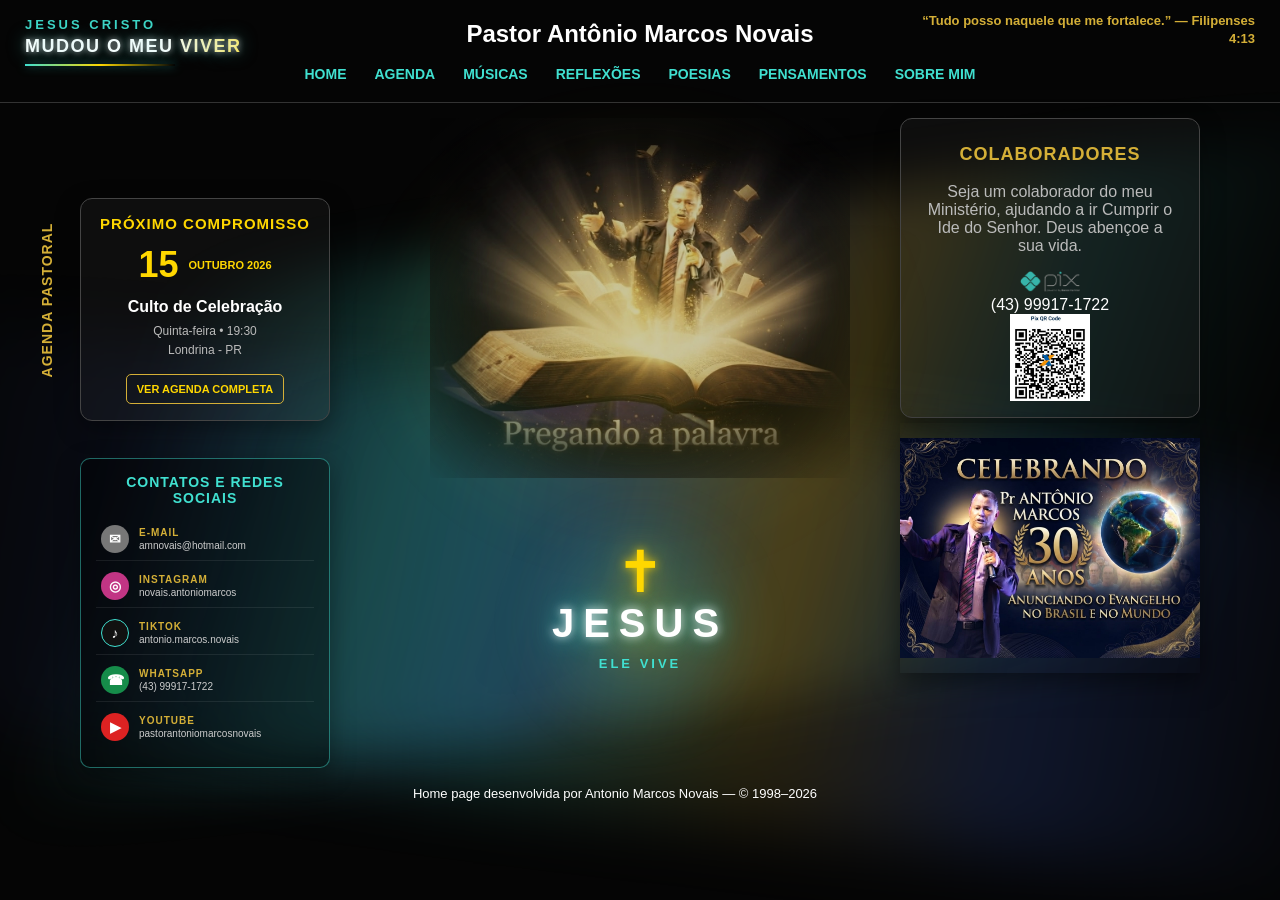
<file: index.html>
<!DOCTYPE html>
<html lang="pt-BR">
<head>
    <meta charset="UTF-8">
    <meta name="viewport" content="width=device-width, initial-scale=1.0">
    <title>Pastor Antônio Marcos Novais</title>

    <style>
        * {
            box-sizing: border-box;
        }

        html, body {
            margin: 0;
            padding: 0;
            width: 100%;
            min-height: 100%;
        }

        body {
            font-family: Arial, Helvetica, sans-serif;
            background: #111;
            color: #fff;
        }

        .cabecalho {
            width: 100%;
            padding: 20px;
            text-align: center;
            border-bottom: 1px solid #333;
        }

        .logo {
            font-size: 24px;
            font-weight: bold;
            margin-bottom: 18px;
        }

        .menu {
            display: flex;
            justify-content: center;
            align-items: center;
            gap: 28px;
            flex-wrap: wrap;
        }

        .menu a {
            color: #fff;
            text-decoration: none;
            font-size: 14px;
            font-weight: bold;
        }

        .menu a:hover {
            opacity: 0.7;
        }

        .principal {
            width: 100%;
            padding: 50px 20px;
        }

        .apresentacao {
            text-align: center;
            margin-bottom: 45px;
        }

        .apresentacao h1 {
            margin: 0;
            font-size: 32px;
        }

        .subtitulo {
            margin-top: 12px;
            font-size: 16px;
            color: #bbb;
        }

        .conteudo {
            width: 100%;
            max-width: 700px;
            margin: 0 auto;
            display: flex;
            justify-content: center;
            gap: 20px;
        }

        .quadro {
            flex: 0 0 300px;
            max-width: 300px;
            min-height: 130px;
            padding: 25px;
            border: 1px solid #444;
            border-radius: 12px;
            text-align: center;
            background: rgba(255, 255, 255, 0.04);
            box-shadow: 0 8px 25px rgba(0, 0, 0, 0.35);
        }

        .quadro h2 {
            margin-top: 0;
            margin-bottom: 18px;
            font-size: 18px;
            letter-spacing: 1px;
        }

        .quadro p {
            color: #bbb;
        }

        .quadro-area-direita {
            display: flex;
            flex-direction: column;
            align-items: center;
        }

        .titulo-colaboradores {
            margin: 0 0 12px 0;
            color: #d4af37;
            font-size: 18px;
            letter-spacing: 1px;
        }

        .rodape {
            width: 100%;
            text-align: center;
            font-size: 13px;
            padding: 15px 10px;
            margin-top: 20px;
        }
    </style>
</head>

<body>

<header class="cabecalho">
    <div class="logo">Pastor Antônio Marcos Novais</div>

    <div id="versiculo-rotativo"></div>

<nav class="menu">
        <a href="index.html">HOME</a>
        <a href="agenda.html">AGENDA</a>
        <a href="index-musicas-poesias.html">MÚSICAS</a>
        <a href="#" onclick="alert('Página em construção. Em breve estará disponível!'); return false;">REFLEXÕES</a>
        <a href="#" onclick="alert('Página em construção. Em breve estará disponível!'); return false;">POESIAS</a>
        <a href="#" onclick="alert('Página em construção. Em breve estará disponível!'); return false;">PENSAMENTOS</a>
        <a href="#" onclick="abrirSobre(); return false;">SOBRE MIM</a>
    </nav>
</header>

<main class="principal">

    <section class="apresentacao">

        <p class="subtitulo">
        </p>
    </section>

    <section class="conteudo">

        <div class="agenda-bloco-home">
    <div class="titulo-agenda-lateral">AGENDA PASTORAL</div>
    <div class="quadro quadro-agenda">
            <h2>PRÓXIMO COMPROMISSO</h2>
            <div class="agenda-data-home">
                <strong>15</strong>
                <span>OUTUBRO 2026</span>
            </div>
            <h3>Culto de Celebração</h3>
            <p>Quinta-feira • 19:30</p>
            <p>Londrina - PR</p>
            <a href="agenda.html" class="link-agenda-home">VER AGENDA COMPLETA</a>
        </div>
    </div>


        <div class="contatos-home">
            <h2>CONTATOS E REDES SOCIAIS</h2>

            <a href="mailto:amnovais@hotmail.com">
                <span class="icone-rede email">✉</span>
                <span>
                    <b>E-MAIL</b>
                    <small>amnovais@hotmail.com</small>
                </span>
            </a>

            <a href="https://www.instagram.com/novais.antoniomarcos/" target="_blank">
                <span class="icone-rede instagram">◎</span>
                <span>
                    <b>INSTAGRAM</b>
                    <small>novais.antoniomarcos</small>
                </span>
            </a>

            <a href="https://www.tiktok.com/@antonio.marcos.novais" target="_blank">
                <span class="icone-rede tiktok">♪</span>
                <span>
                    <b>TIKTOK</b>
                    <small>antonio.marcos.novais</small>
                </span>
            </a>

            <a href="https://wa.me/5543999171722" target="_blank">
                <span class="icone-rede whatsapp">☎</span>
                <span>
                    <b>WHATSAPP</b>
                    <small>(43) 99917-1722</small>
                </span>
            </a>

            <a href="https://www.youtube.com/@pastorantoniomarcosnovais" target="_blank">
                <span class="icone-rede youtube">▶</span>
                <span>
                    <b>YOUTUBE</b>
                    <small>pastorantoniomarcosnovais</small>
                </span>
            </a>
        </div>

        <img class="foto-centro-home" src="amn.jpeg" alt="Pastor Antônio Marcos Novais">
<img class="banner-amnide" src="amide.jpeg" alt="">

        <div class="quadro-area-direita">

            <div class="quadro">
                <h2>COLABORADORES</h2>
                <p>
                    Seja um colaborador do meu Ministério, ajudando a ir Cumprir o Ide do Senhor. Deus abençoe a sua vida.
                </p>

                <div class="pix-colaborador">
                    <img src="logo-pix.png" alt="PIX">
                    <div>(43) 99917-1722</div>
                    <img class="qrcode-pix" src="qrcodeAM.jpg" alt="QR Code PIX">
                </div>
            </div>
        </div>

    </section>

</main>


<div class="jesus-logo-home">
    <div class="jesus-luz"></div>
    <div class="jesus-cruz">✝</div>
    <div class="jesus-nome">JESUS</div>
    <div class="jesus-frase" id="jesusFrase">ELE VIVE</div>
</div>

<footer class="rodape">
    Home page desenvolvida por Antonio Marcos Novais — © 1998–2026
</footer>


<!-- ENTRADA CINEMATOGRAFICA JESUS -->
<script>
if (sessionStorage.getItem("cinemaSessaoVisto2") === "1") {
    document.documentElement.classList.add("cinema-ja-visto");
}
</script>

<div id="entradaJesusCinema">
    <div class="cinema-brilho"></div>
    <div class="cinema-raios"></div>

    <div class="cinema-logo">
        <div class="cinema-cruz">✝</div>
        <div class="cinema-jesus">JESUS</div>
        <div class="cinema-linha"></div>
        <div class="cinema-frase">EU SOU O CAMINHO, A VERDADE E A VIDA</div>
        <div class="cinema-versiculo">JOÃO 14:6</div>
    </div>
</div>


<style>
html.cinema-ja-visto #entradaJesusCinema {
    display: none !important;
}
</style>

<style>
#entradaJesusCinema {
    position: fixed;
    inset: 0;
    background: #000;
    z-index: 999999;
    display: flex;
    justify-content: center;
    align-items: center;
    overflow: hidden;
    animation: cinemaSaida 1.8s 7s ease forwards;
}

.cinema-brilho {
    position: absolute;
    width: 650px;
    height: 650px;
    border-radius: 50%;
    background:
        radial-gradient(circle,
            rgba(255,255,255,.18) 0%,
            rgba(255,215,0,.28) 14%,
            rgba(255,215,0,.12) 32%,
            rgba(64,224,208,.08) 48%,
            transparent 72%);
    filter: blur(20px);
    animation: brilhoCinema 5s ease-in-out infinite alternate;
}

.cinema-raios {
    position: absolute;
    width: 100%;
    height: 100%;
    background:
        conic-gradient(
            from 0deg,
            transparent 0deg,
            rgba(255,215,0,.10) 18deg,
            transparent 35deg,
            rgba(64,224,208,.08) 55deg,
            transparent 72deg,
            rgba(255,215,0,.08) 100deg,
            transparent 125deg,
            rgba(255,255,255,.06) 155deg,
            transparent 180deg,
            rgba(255,215,0,.08) 215deg,
            transparent 240deg,
            rgba(64,224,208,.08) 275deg,
            transparent 310deg,
            rgba(255,215,0,.10) 340deg,
            transparent 360deg
        );
    animation: raiosCinema 14s linear infinite;
}

.cinema-logo {
    position: relative;
    z-index: 10;
    text-align: center;
}

.cinema-cruz {
    font-size: clamp(60px, 9vw, 110px);
    color: #ffd700;
    opacity: 0;
    transform: scale(.4) translateY(40px);
    text-shadow:
        0 0 12px rgba(255,215,0,.95),
        0 0 30px rgba(255,215,0,.8),
        0 0 75px rgba(255,215,0,.55);
    animation: cruzCinema 1.5s .4s cubic-bezier(.2,.9,.2,1) forwards;
}

.cinema-jesus {
    margin-top: 8px;
    font-size: clamp(48px, 9vw, 105px);
    font-weight: 900;
    letter-spacing: 16px;
    opacity: 0;
    transform: scale(1.35);
    background: linear-gradient(
        90deg,
        #ffffff,
        #ffd700,
        #ffffff,
        #40e0d0,
        #ffffff
    );
    background-size: 250% auto;
    -webkit-background-clip: text;
    background-clip: text;
    color: transparent;
    filter: drop-shadow(0 0 20px rgba(255,215,0,.55));
    animation:
        jesusCinema 1.8s 1.4s cubic-bezier(.2,.8,.2,1) forwards,
        brilhoTextoCinema 4s 3.3s linear infinite;
}

.cinema-linha {
    width: 0;
    height: 3px;
    margin: 18px auto;
    background: linear-gradient(
        90deg,
        transparent,
        #40e0d0,
        #ffd700,
        #ffffff,
        #ffd700,
        #40e0d0,
        transparent
    );
    box-shadow: 0 0 18px rgba(255,215,0,.75);
    animation: linhaCinema 1.5s 2.8s ease forwards;
}

.cinema-frase {
    color: #fff;
    font-size: clamp(13px, 2vw, 21px);
    letter-spacing: 3px;
    opacity: 0;
    transform: translateY(18px);
    text-shadow: 0 0 12px rgba(255,255,255,.5);
    animation: fraseCinema 1.2s 3.2s ease forwards;
}

.cinema-versiculo {
    margin-top: 12px;
    color: #40e0d0;
    font-size: 13px;
    font-weight: bold;
    letter-spacing: 4px;
    opacity: 0;
    animation: versiculoCinema 1s 3.8s ease forwards;
}

@keyframes cruzCinema {
    0% {
        opacity: 0;
        transform: scale(.4) translateY(40px);
    }
    65% {
        opacity: 1;
        transform: scale(1.08) translateY(-5px);
    }
    100% {
        opacity: 1;
        transform: scale(1) translateY(0);
    }
}

@keyframes jesusCinema {
    0% {
        opacity: 0;
        transform: scale(1.35);
        letter-spacing: 28px;
    }
    100% {
        opacity: 1;
        transform: scale(1);
        letter-spacing: 16px;
    }
}

@keyframes linhaCinema {
    0% {
        width: 0;
        opacity: 0;
    }
    100% {
        width: min(62vw, 560px);
        opacity: 1;
    }
}

@keyframes fraseCinema {
    to {
        opacity: 1;
        transform: translateY(0);
    }
}

@keyframes versiculoCinema {
    0% {
        opacity: 0;
        letter-spacing: 10px;
    }
    100% {
        opacity: 1;
        letter-spacing: 4px;
    }
}

@keyframes brilhoCinema {
    0% {
        transform: scale(.65);
        opacity: .45;
    }
    100% {
        transform: scale(1.18);
        opacity: 1;
    }
}

@keyframes raiosCinema {
    to {
        transform: rotate(360deg) scale(1.15);
    }
}

@keyframes brilhoTextoCinema {
    0% {
        background-position: 0% 50%;
    }
    100% {
        background-position: 250% 50%;
    }
}

@keyframes cinemaSaida {
    to {
        opacity: 0;
        visibility: hidden;
        pointer-events: none;
    }
}
</style>

<script>
window.addEventListener("load", function () {
    const entrada = document.getElementById("entradaJesusCinema");

    setTimeout(function () {
        if (entrada) entrada.remove();
    }, 9000);
});
</script>
<!-- FIM ENTRADA CINEMATOGRAFICA JESUS -->


<div class="frase-jesus-viver">
    <span>JESUS CRISTO</span>
    <strong>MUDOU O MEU VIVER</strong>
</div>

<script>
sessionStorage.setItem("cinemaSessaoVisto2", "1");
</script>

<style>
.frase-jesus-viver {
    position: absolute;
    top: 18px;
    left: 25px;
    z-index: 30;
    text-align: left;
    line-height: 1.15;
    animation: entradaViver 1.8s ease-out both;
}

.frase-jesus-viver span {
    display: block;
    color: #40e0d0;
    font-size: 13px;
    font-weight: 700;
    letter-spacing: 3px;
    opacity: .95;
}

.frase-jesus-viver strong {
    display: block;
    margin-top: 3px;
    font-size: 18px;
    font-weight: 900;
    letter-spacing: 1.5px;
    color: #fff;
    text-shadow:
        0 0 6px rgba(255,255,255,.7),
        0 0 18px rgba(64,224,208,.55);
    background: linear-gradient(
        90deg,
        #ffffff 0%,
        #ffffff 30%,
        #ffd700 50%,
        #40e0d0 65%,
        #ffffff 100%
    );
    background-size: 220% auto;
    -webkit-background-clip: text;
    background-clip: text;
    color: transparent;
    animation: brilhoViver 4s linear infinite;
}

.frase-jesus-viver::after {
    content: "";
    display: block;
    width: 150px;
    height: 2px;
    margin-top: 7px;
    background: linear-gradient(
        90deg,
        #40e0d0,
        #ffd700,
        transparent
    );
    box-shadow: 0 0 10px rgba(64,224,208,.6);
    animation: linhaViver 2.5s ease-in-out infinite alternate;
}

@keyframes entradaViver {
    0% {
        opacity: 0;
        transform: translateX(-60px);
        filter: blur(8px);
    }
    100% {
        opacity: 1;
        transform: translateX(0);
        filter: blur(0);
    }
}

@keyframes brilhoViver {
    0% {
        background-position: 0% 50%;
    }
    100% {
        background-position: 220% 50%;
    }
}

@keyframes linhaViver {
    0% {
        width: 80px;
        opacity: .55;
    }
    100% {
        width: 190px;
        opacity: 1;
    }
}
</style>


<div id="sobreModal" class="sobre-modal">
    <div class="sobre-caixa">

        <button class="sobre-fechar" onclick="fecharSobre()">×</button>

        <div class="sobre-titulo">SOBRE MIM</div>

        <div class="sobre-linha"></div>

        <section class="sobre-resenha">

            <h3>Resenha sobre Antônio Marcos Novais</h3>

            <p>
                Nasci em <strong>13 de junho de 1972</strong>, na cidade de
                <strong>São João do Ivaí, no Estado do Paraná</strong>.
            </p>

            <p>
                Desde o meu nascimento, enfrentei grandes desafios. Tive
                problemas de saúde e fui diagnosticado com
                <strong>paralisia cerebral</strong>. Durante muitos anos,
                minha família sofreu comigo e viveu momentos de muita
                angústia. Aos olhos da medicina, naquela época,
                praticamente não havia esperança.
            </p>

            <p>
                Fui aluno especial da <strong>APAE de São João do Ivaí – PR</strong>,
                e minha caminhada foi marcada por muitas dificuldades,
                sofrimentos e desafios. Mas também foi marcada por algo maior:
                <strong>a fé em Deus, muitas orações e muita perseverança.</strong>
            </p>

            <p>
                Creio que foi pelas mãos poderosas de Deus que minha vida foi
                transformada. Deus me resgatou, me libertou e me direcionou
                para um propósito. Foram anos de lutas, mas também de
                aprendizado e testemunhos daquilo que somente Deus pode fazer.
            </p>

            <p>
                Hoje, pela misericórdia de Deus, sou formado em
                <strong>Direito</strong>, <strong>Teologia</strong> e
                <strong>Tecnologia da Informação (TI)</strong>.
            </p>

            <p>
                Ao longo da minha caminhada, Deus me conduziu a uma decisão
                que mudou completamente a minha vida:
                <strong>abrir mão de muitas coisas para dedicar minha vida
                ao Seu chamado.</strong>
            </p>

            <p>
                Hoje sou <strong>Pastor Missionário</strong> e vivo para
                testemunhar sobre Jesus Cristo e sobre aquilo que somente
                Ele pode fazer na vida de uma pessoa.
            </p>

            <p>
                Este é apenas um breve relato da minha história. Minha
                caminhada é muito maior e continua sendo escrita pela
                graça de Deus, dia após dia.
            </p>

            <p>
                <strong>
                    Se você deseja conhecer melhor a minha história,
                    convido você a visitar minhas redes sociais.
                </strong>
            </p>

            <p>
                Um grande abraço, e <strong>Deus abençoe sua vida!</strong>
            </p>

        </section>

        <section class="sobre-texto-extra">

            <p>
                Sou Antônio Marcos Novais, pastor, pregador do Evangelho,
                músico e poeta. Há mais de 30 anos, tenho dedicado minha
                vida ao chamado de Deus, levando a Sua Palavra e anunciando
                a esperança de Jesus Cristo.
            </p>

            <p>
                Neste espaço compartilho um pouco daquilo que Deus tem
                colocado em meu coração: reflexões, mensagens, músicas,
                poesias e experiências vividas ao longo dessa caminhada.
            </p>

            <p>
                Meu propósito é simples: levar a Palavra de Cristo,
                edificar vidas e contribuir para que o nome de Jesus
                seja conhecido e glorificado.
            </p>

        </section>

    </div>
</div>

<style>
.sobre-modal {
    display: none;
    position: fixed;
    inset: 0;
    z-index: 999998;
    align-items: center;
    justify-content: center;
    padding: 30px;
    background: rgba(0,0,0,.86);
    backdrop-filter: blur(8px);
}

.sobre-modal.ativo {
    display: flex;
    animation: sobreEntrada .45s ease;
}

.sobre-caixa {
    position: relative;
    width: min(760px, 94vw);
    max-height: 86vh;
    overflow-y: auto;
    padding: 35px 42px;
    background:
        linear-gradient(145deg,
            rgba(10,10,10,.98),
            rgba(7,22,25,.98));
    border: 1px solid rgba(64,224,208,.55);
    border-radius: 14px;
    box-shadow:
        0 0 25px rgba(64,224,208,.18),
        0 0 70px rgba(212,175,55,.08),
        0 20px 80px rgba(0,0,0,.75);
}

.sobre-titulo {
    text-align: center;
    color: #ffd700;
    font-size: 27px;
    font-weight: 800;
    letter-spacing: 4px;
    text-shadow: 0 0 15px rgba(255,215,0,.35);
}

.sobre-linha {
    width: 190px;
    height: 2px;
    margin: 14px auto 28px;
    background: linear-gradient(
        90deg,
        transparent,
        #40e0d0,
        #ffd700,
        #40e0d0,
        transparent
    );
    box-shadow: 0 0 14px rgba(64,224,208,.55);
}

.sobre-caixa p {
    margin: 0 0 17px;
    color: #ddd;
    font-size: 15px;
    line-height: 1.8;
    text-align: justify;
}

.sobre-caixa strong {
    color: #ffd700;
}

.sobre-resenha {
    padding-bottom: 22px;
    border-bottom: 1px solid rgba(64,224,208,.25);
}

.sobre-resenha h3 {
    margin: 0 0 20px;
    color: #40e0d0;
    font-size: 19px;
    text-align: center;
    letter-spacing: 1px;
}

.sobre-texto-extra {
    padding-top: 24px;
}

.sobre-fechar {
    position: absolute;
    top: 10px;
    right: 14px;
    width: 36px;
    height: 36px;
    border: 1px solid rgba(64,224,208,.55);
    border-radius: 50%;
    background: rgba(0,0,0,.5);
    color: #40e0d0;
    font-size: 25px;
    cursor: pointer;
    transition: .25s;
}

.sobre-fechar:hover {
    color: #ffd700;
    border-color: #ffd700;
    transform: rotate(90deg);
}

@keyframes sobreEntrada {
    from {
        opacity: 0;
        transform: scale(.94);
    }
    to {
        opacity: 1;
        transform: scale(1);
    }
}
</style>

<script>
function abrirSobre() {
    document.getElementById("sobreModal").classList.add("ativo");
}

function fecharSobre() {
    document.getElementById("sobreModal").classList.remove("ativo");
}

document.addEventListener("click", function(event) {
    const modal = document.getElementById("sobreModal");

    if (event.target === modal) {
        fecharSobre();
    }
});

document.addEventListener("keydown", function(event) {
    if (event.key === "Escape") {
        fecharSobre();
    }
});
</script>

</body>
</html>

<style>
.conteudo {
    max-width: 100%;
    justify-content: space-between;
    padding: 0 60px;
}
</style>

<style>
.quadro:nth-child(2) {
    transform: translateX(40px);
}
</style>

<style>
.quadro:nth-child(2) {
    transform: translateX(80px);
}
</style>

<style>
.apresentacao h1 {
    font-size: 24px;
    color: #d4af37;
    text-align: left;
    margin-left: 80px;
}
</style>

<style>
.quadro:nth-child(2) {
    transform: translate(80px, -90px);
}
</style>


<style>
.quadro-area-direita {
    position: relative;
}

.titulo-colaboradores {
    position: absolute;
    top: -35px;
    left: 0;
    width: 100%;
    text-align: center;
    color: #d4af37;
    font-size: 18px;
    margin: 0;
}
</style>

<style>
.quadro-area-direita {
    transform: translateY(-40px);
}
</style>

<style>
.quadro-area-direita {
    transform: translateY(-80px);
}
</style>

<style>
.quadro-area-direita {
    transform: translateY(-120px);
}
</style>

<style>
.quadro-area-direita .quadro h2 {
    color: #d4af37;
}
</style>

<style>
.pix-colaborador img {
    width: 25px;
}
</style>

<style>
.pix-colaborador img {
    width: 40px;
}
</style>

<style>
.pix-colaborador img {
    width: 60px;
}
</style>

<style>
.pix-colaborador .qrcode-pix {
    width: 120px;
}
</style>

<style>
.pix-colaborador .qrcode-pix {
    width: 100px;
}
</style>

<style>
.pix-colaborador .qrcode-pix {
    width: 80px;
}
</style>

<style>
.foto-centro-home {
    width: 180px;
    height: 220px;
    object-fit: cover;
    object-position: center;
    border-radius: 10px;
    display: block;
    align-self: center;
}
</style>

<style>
.conteudo {
    position: relative;
    background-image: url("amn.jpeg");
    background-size: 420px auto;
    background-position: center center;
    background-repeat: no-repeat;
}

.foto-centro-home {
    display: none;
}
</style>

<style>
.conteudo {
    background-position: center -45px;
    background-size: 360px auto;
}
</style>

<style>
.conteudo {
    position: relative;
}

.conteudo::before {
    content: "";
    position: absolute;
    width: 360px;
    height: 500px;
    background: url("amn.jpeg") center top / cover no-repeat;
    left: 50%;
    top: -80px;
    transform: translateX(-50%);
    z-index: 0;
}

.conteudo > .quadro,
.conteudo > .quadro-area-direita {
    position: relative;
    z-index: 1;
}

.foto-centro-home {
    display: none;
}

.conteudo {
    background-image: none;
}
</style>

<style>
.conteudo::before {
    width: 420px;
    height: 360px;
    background-size: 100% 100%;
}
</style>


<script>
const versiculos = [
    '“Tudo posso naquele que me fortalece.” — Filipenses 4:13',
    '“O Senhor é o meu pastor; nada me faltará.” — Salmos 23:1',
    '“Não temas, porque eu sou contigo.” — Isaías 41:10',
    '“Entrega o teu caminho ao Senhor; confia nele.” — Salmos 37:5',
    '“Sede fortes e corajosos. Não temais.” — Deuteronômio 31:6',
    '“Buscai primeiro o Reino de Deus e a sua justiça.” — Mateus 6:33'
];

let indiceVersiculo = 0;

function mostrarVersiculo() {
    document.getElementById('versiculo-rotativo').textContent =
        versiculos[indiceVersiculo];

    indiceVersiculo = (indiceVersiculo + 1) % versiculos.length;
}

mostrarVersiculo();
setInterval(mostrarVersiculo, 7000);
</script>

<style>
#versiculo-rotativo {
    position: absolute;
    top: 12px;
    right: 25px;
    width: 360px;
    text-align: right;
    color: #d4af37;
    font-size: 13px;
    line-height: 1.4;
    font-weight: 600;
    z-index: 20;
}
</style>

<style>
.conteudo::before {
    width: 420px;
    height: 360px;
    background:
        linear-gradient(to right, #151515 0%, transparent 12%, transparent 88%, #151515 100%),
        linear-gradient(to bottom, #151515 0%, transparent 15%, transparent 82%, #151515 100%),
        url("amn.jpeg") center center / cover no-repeat;
    filter: brightness(0.82) contrast(1.05);
    opacity: 0.90;
    -webkit-mask-image: radial-gradient(ellipse at center, black 50%, transparent 100%);
    mask-image: radial-gradient(ellipse at center, black 50%, transparent 100%);
}
</style>

<style>
.ebenezer {
    position: absolute;
    top: 12px;
    left: 25px;
    color: #4169E1;
    font-size: 14px;
    font-weight: 700;
    letter-spacing: 0.5px;
    z-index: 20;
}
</style>



<style>
.ebenezer {
    font-size: 17px;
}
</style>

<style>
.ebenezer {
    width: 430px;
    line-height: 1.5;
}

.ebenezer span {
    display: block;
    margin-left: 18px;
}

.ebenezer small {
    font-size: 12px;
}
</style>

<style>
.quadro-area-direita {
    transform: translateY(-105px) !important;
}
</style>

<style>
.quadro-area-direita {
    position: relative !important;
    top: 10px !important;
    transform: translateY(-90px) !important;
}
</style>

<style>
.conteudo > .quadro:first-child {
    display: block !important;
}
</style>

<style>
.conteudo {
    justify-content: flex-end !important;
}

.quadro-area-direita {
    margin-left: auto !important;
    margin-right: 60px !important;
}
</style>

<style>
.banner-amnide {
    position: absolute;
    width: 240px;
    height: 300px;
    object-fit: cover;
    left: calc(50% - 480px);
    top: -20px;
    z-index: 2;
    border-radius: 8px;
    box-shadow: 0 8px 25px rgba(0,0,0,0.45);
}
</style>

<style>
.banner-amnide {
    position: fixed !important;
    width: 240px !important;
    height: 300px !important;
    object-fit: cover !important;
    left: calc(50% - 500px) !important;
    top: 180px !important;
    display: block !important;
    opacity: 1 !important;
    z-index: 999 !important;
    border-radius: 10px !important;
    box-shadow: 0 8px 25px rgba(0,0,0,0.5) !important;
}
</style>

<style>
.banner-amnide {
    object-fit: contain !important;
    background: transparent !important;
}
</style>

<style>
.banner-amnide {
    width: 220px !important;
    height: auto !important;
    object-fit: contain !important;
}
</style>

<style>
.banner-amnide {
    position: absolute !important;
    width: 220px !important;
    height: auto !important;
    left: auto !important;
    right: 60px !important;
    top: 330px !important;
    object-fit: contain !important;
    z-index: 5 !important;
}
</style>

<style>
.banner-amnide {
    top: 245px !important;
}
</style>

<style>
.quadro-area-direita {
    margin-right: 20px !important;
}
</style>

<style>
.quadro-area-direita {
    margin-right: 0 !important;
}
</style>

<style>
.banner-amnide {
    width: 300px !important;
    height: auto !important;
}
</style>

<style>
.banner-amnide {
    height: 250px !important;
    object-fit: contain !important;
}
</style>

<style>
.banner-amnide {
    border-radius: 0 !important;
}
</style>

<style>
.banner-amnide {
    top: 225px !important;
}
</style>

<style>
.banner-amnide {
    border-radius: 0 !important;
}
</style>

<style>
.quadro-agenda {
    flex: 0 0 250px !important;
    max-width: 250px !important;
    min-height: 0 !important;
    padding: 16px !important;
    align-self: flex-start;
    text-align: center;
}
.quadro-agenda h2 {
    color: #ffd700;
    font-size: 15px;
    margin-bottom: 12px;
}
.agenda-data-home {
    display: flex;
    align-items: center;
    justify-content: center;
    gap: 10px;
    margin: 8px 0 12px;
    color: #ffd700;
}
.agenda-data-home strong {
    font-size: 36px;
}
.agenda-data-home span {
    font-size: 11px;
    font-weight: bold;
}
.quadro-agenda h3 {
    font-size: 16px;
    margin: 8px 0;
}
.quadro-agenda p {
    font-size: 12px;
    margin: 5px 0;
}
.link-agenda-home {
    display: inline-block;
    margin-top: 12px;
    padding: 8px 10px;
    border: 1px solid #d4af37;
    border-radius: 5px;
    color: #ffd700;
    text-decoration: none;
    font-size: 11px;
    font-weight: bold;
}
</style>

<style>
.quadro-agenda {
    transform: translateY(-35px) !important;
}
</style>

<style>
.quadro-agenda {
    position: relative !important;
    margin-top: 35px !important;
}

.quadro-agenda::before {
    content: "AGENDA PASTORAL";
    position: absolute;
    top: -38px;
    left: 0;
    width: 100%;
    text-align: center;
    color: #d4af37;
    font-size: 16px;
    font-weight: bold;
    letter-spacing: 1px;
}
</style>

<style>
.menu a {
    color: #40E0D0 !important;
}
</style>

<style>
.quadro-agenda::before {
    top: 50% !important;
    left: -42px !important;
    width: auto !important;
    transform: translateY(-50%) rotate(-90deg) !important;
    white-space: nowrap !important;
    font-size: 14px !important;
}
</style>

<style>
.quadro-agenda::before {
    left: -70px !important;
}
</style>

<style>
.quadro-agenda::before {
    content: none !important;
}

.agenda-bloco-home {
    position: relative;
    display: flex;
    align-items: center;
}

.titulo-agenda-lateral {
    position: absolute;
    left: -70px;
    top: 50%;
    transform: translateY(-50%) rotate(-90deg);
    white-space: nowrap;
    color: #d4af37;
    font-size: 14px;
    font-weight: bold;
    letter-spacing: 1px;
}
</style>

<style>
.agenda-bloco-home {
    position: relative !important;
    overflow: visible !important;
}

.titulo-agenda-lateral {
    position: absolute !important;
    left: -110px !important;
    top: 50% !important;
    transform: translateY(-50%) rotate(-90deg) !important;
    white-space: nowrap !important;
    z-index: 50 !important;
}
</style>

<style>
.titulo-agenda-lateral {
    top: 42% !important;
}
</style>

<style>
.titulo-agenda-lateral {
    top: 34% !important;
}
</style>

<style>
body {
    background:
        radial-gradient(circle at 18% 35%, rgba(30, 90, 140, 0.18), transparent 32%),
        radial-gradient(circle at 75% 25%, rgba(212, 175, 55, 0.10), transparent 28%),
        radial-gradient(circle at 50% 85%, rgba(20, 70, 110, 0.15), transparent 35%),
        #0b0b0b !important;
    background-attachment: fixed !important;
}
</style>

<style>
body {
    background: #0b0b0b !important;
    position: relative !important;
}

body::after {
    content: "";
    position: fixed;
    width: 750px;
    height: 600px;
    left: 50%;
    top: 48%;
    transform: translate(-50%, -50%);
    background: radial-gradient(
        ellipse,
        rgba(255,255,255,0.07) 0%,
        rgba(255,255,255,0.025) 35%,
        transparent 70%
    );
    pointer-events: none;
    z-index: 0;
}

.cabecalho,
.principal,
.rodape {
    position: relative;
    z-index: 1;
}
</style>

<style>
body {
    background: #080808 !important;
    overflow-x: hidden;
}

body::before {
    content: "";
    position: fixed;
    inset: -30%;
    background:
        radial-gradient(circle at 50% 48%,
            rgba(255,255,255,0.13) 0%,
            rgba(212,175,55,0.08) 18%,
            transparent 42%),
        radial-gradient(circle at 20% 75%,
            rgba(40,110,150,0.10) 0%,
            transparent 35%);
    filter: blur(35px);
    animation: luzMovimento 14s ease-in-out infinite alternate;
    pointer-events: none;
    z-index: 0;
}

body::after {
    content: "";
    position: fixed;
    inset: 0;
    background:
        radial-gradient(circle at center,
            transparent 35%,
            rgba(0,0,0,0.35) 100%);
    pointer-events: none;
    z-index: 0;
}

.cabecalho,
.principal,
.rodape {
    position: relative;
    z-index: 1;
}

@keyframes luzMovimento {
    0% {
        transform: translate(-7%, -3%) scale(1);
    }
    50% {
        transform: translate(6%, 4%) scale(1.08);
    }
    100% {
        transform: translate(-2%, 7%) scale(1);
    }
}
</style>

<style>
body::before,
body::after {
    display: none !important;
}

body {
    background: #0b0b0b !important;
}
</style>

<style>
body::before {
    display: block !important;
    content: "";
    position: fixed;
    top: -20%;
    left: -40%;
    width: 45%;
    height: 140%;
    background: linear-gradient(
        90deg,
        transparent,
        rgba(64, 224, 208, 0.10),
        rgba(212, 175, 55, 0.08),
        transparent
    );
    transform: rotate(18deg);
    filter: blur(18px);
    animation: faixaLuz 10s ease-in-out infinite;
    pointer-events: none;
    z-index: 0;
}

body > * {
    position: relative;
    z-index: 1;
}

@keyframes faixaLuz {
    0% {
        left: -45%;
        opacity: 0;
    }
    20% {
        opacity: 1;
    }
    50% {
        left: 105%;
        opacity: 0.8;
    }
    100% {
        left: 105%;
        opacity: 0;
    }
}
</style>

<style>
body::before {
    display: none !important;
    animation: none !important;
}
</style>

<style>
body {
    background: #050505 !important;
    overflow-x: hidden;
}

body::before {
    display: block !important;
    content: "";
    position: fixed;
    width: 120%;
    height: 55%;
    left: -10%;
    top: 25%;
    z-index: 0 !important;
    pointer-events: none;
    background:
        linear-gradient(
            110deg,
            transparent 0%,
            rgba(64,224,208,0.00) 18%,
            rgba(64,224,208,0.22) 35%,
            rgba(65,105,225,0.28) 48%,
            rgba(212,175,55,0.22) 61%,
            rgba(64,224,208,0.10) 72%,
            transparent 88%
        );
    filter: blur(28px);
    transform: skewY(-8deg);
    animation: ondas 8s ease-in-out infinite alternate;
}

body::after {
    display: block !important;
    content: "";
    position: fixed;
    width: 130%;
    height: 45%;
    left: -15%;
    top: 45%;
    z-index: 0 !important;
    pointer-events: none;
    background:
        linear-gradient(
            100deg,
            transparent 5%,
            rgba(65,105,225,0.10) 25%,
            rgba(64,224,208,0.20) 42%,
            rgba(212,175,55,0.16) 58%,
            rgba(65,105,225,0.18) 72%,
            transparent 92%
        );
    filter: blur(35px);
    transform: skewY(7deg);
    animation: ondas2 11s ease-in-out infinite alternate;
}

.cabecalho,
.principal,
.rodape {
    position: relative !important;
    z-index: 2 !important;
}

@keyframes ondas {
    0% {
        transform: translateX(-12%) skewY(-8deg) scaleY(0.9);
    }
    100% {
        transform: translateX(14%) skewY(-8deg) scaleY(1.15);
    }
}

@keyframes ondas2 {
    0% {
        transform: translateX(12%) skewY(7deg) scaleY(1);
    }
    100% {
        transform: translateX(-16%) skewY(7deg) scaleY(1.18);
    }
}
</style>

<style>
.rodape {
    position: relative !important;
    left: -25px !important;
    top: 8px !important;
}
</style>

<style>
.jesus-logo-home {
    position: relative;
    width: 420px;
    height: 170px;
    margin: 25px auto 10px;
    text-align: center;
    z-index: 10;
}

.jesus-luz {
    position: absolute;
    width: 240px;
    height: 240px;
    left: 50%;
    top: 50%;
    transform: translate(-50%, -50%);
    background: radial-gradient(circle,
        rgba(255,215,0,.32) 0%,
        rgba(64,224,208,.16) 30%,
        transparent 72%);
    filter: blur(20px);
    animation: luzJesus 3s ease-in-out infinite;
}

.jesus-cruz {
    position: relative;
    font-size: 58px;
    color: #ffd700;
    text-shadow:
        0 0 10px rgba(255,215,0,.9),
        0 0 30px rgba(255,215,0,.6);
    animation: cruzJesus 3s ease-in-out infinite alternate;
}

.jesus-nome {
    position: relative;
    margin-top: -5px;
    font-size: 40px;
    font-weight: 800;
    letter-spacing: 9px;
    color: #fff;
    text-shadow:
        0 0 10px rgba(255,255,255,.8),
        0 0 25px rgba(64,224,208,.8);
    animation: nomeJesus 2.5s ease-in-out infinite alternate;
}

.jesus-frase {
    position: relative;
    margin-top: 10px;
    color: #40e0d0;
    font-size: 13px;
    font-weight: bold;
    letter-spacing: 3px;
    transition: opacity .5s ease;
}

@keyframes luzJesus {
    0%,100% {
        transform: translate(-50%,-50%) scale(.8);
        opacity: .55;
    }
    50% {
        transform: translate(-50%,-50%) scale(1.2);
        opacity: 1;
    }
}

@keyframes cruzJesus {
    0% {
        transform: translateY(8px);
    }
    100% {
        transform: translateY(-6px);
    }
}

@keyframes nomeJesus {
    0% {
        opacity: .7;
    }
    100% {
        opacity: 1;
    }
}
</style>

<script>
const frasesJesus = [
    "ELE VIVE",
    "JESUS É O CAMINHO",
    "A VERDADE E A VIDA",
    "JESUS CRISTO É O SENHOR",
    "NÃO HÁ OUTRO NOME"
];

let fraseJesusAtual = 0;

setInterval(() => {
    const el = document.getElementById("jesusFrase");
    el.style.opacity = "0";

    setTimeout(() => {
        fraseJesusAtual =
            (fraseJesusAtual + 1) % frasesJesus.length;

        el.textContent = frasesJesus[fraseJesusAtual];
        el.style.opacity = "1";
    }, 500);
}, 3500);
</script>

<style>
.jesus-logo-home {
    transform: translateY(-35px) !important;
}
</style>

<style>
/* REVELAÇÃO CINEMATOGRÁFICA DA FOTO */
.conteudo::before {
    animation: revelarFoto 2.8s ease-out 7.1s both !important;
}

.conteudo::after {
    content: "";
    position: absolute;
    width: 560px;
    height: 480px;
    left: 50%;
    top: 45%;
    transform: translate(-50%, -50%);
    background: radial-gradient(
        ellipse,
        rgba(255,215,0,.38) 0%,
        rgba(255,215,0,.18) 25%,
        rgba(255,215,0,.07) 45%,
        transparent 72%
    );
    filter: blur(28px);
    opacity: 0;
    pointer-events: none;
    z-index: 0;
    animation: acenderLuzFoto 3s ease-out 6.8s both;
}

@keyframes revelarFoto {
    0% {
        opacity: 0;
        filter: brightness(.35) contrast(1.05);
    }
    45% {
        opacity: .45;
        filter: brightness(.65) contrast(1.05);
    }
    100% {
        opacity: .90;
        filter: brightness(.82) contrast(1.05);
    }
}

@keyframes acenderLuzFoto {
    0% {
        opacity: 0;
        transform: translate(-50%, -50%) scale(.65);
    }
    45% {
        opacity: 1;
        transform: translate(-50%, -50%) scale(1.08);
    }
    100% {
        opacity: .65;
        transform: translate(-50%, -50%) scale(1);
    }
}
</style>

<style>
.contatos-home {
    width: 250px;
    margin-top: 10px;
    padding: 15px;
    border: 1px solid rgba(64,224,208,.45);
    border-radius: 10px;
    background: rgba(0,0,0,.38);
    box-shadow: 0 8px 25px rgba(0,0,0,.35);
}

.contatos-home h2 {
    margin: 0 0 12px;
    text-align: center;
    color: #40e0d0;
    font-size: 14px;
    letter-spacing: 1px;
}

.contatos-home a {
    display: flex;
    align-items: center;
    gap: 10px;
    padding: 7px 5px;
    margin: 4px 0;
    color: #fff;
    text-decoration: none;
    border-bottom: 1px solid rgba(255,255,255,.08);
    transition: .2s ease;
}

.contatos-home a:last-child {
    border-bottom: none;
}

.contatos-home a:hover {
    transform: translateX(5px);
    background: rgba(64,224,208,.08);
}

.icone-rede {
    width: 28px;
    height: 28px;
    flex: 0 0 28px;
    display: flex;
    align-items: center;
    justify-content: center;
    border-radius: 50%;
    font-size: 14px;
    font-weight: bold;
    color: #fff;
}

.icone-rede.email { background: #777; }
.icone-rede.instagram { background: #c13584; }
.icone-rede.tiktok { background: #111; border: 1px solid #40e0d0; }
.icone-rede.whatsapp { background: #168c4a; }
.icone-rede.youtube { background: #d22; }

.contatos-home a span:last-child {
    min-width: 0;
}

.contatos-home b {
    display: block;
    font-size: 10px;
    letter-spacing: 1px;
    color: #d4af37;
}

.contatos-home small {
    display: block;
    margin-top: 2px;
    color: #ccc;
    font-size: 10px;
    white-space: nowrap;
}
</style>

<style>
.contatos-home {
    position: absolute !important;
    left: 15px !important;
    top: 300px !important;
    margin: 0 !important;
    z-index: 20 !important;
}
</style>

<style>
.contatos-home {
    left: 60px !important;
    top: 260px !important;
}
</style>
</file>
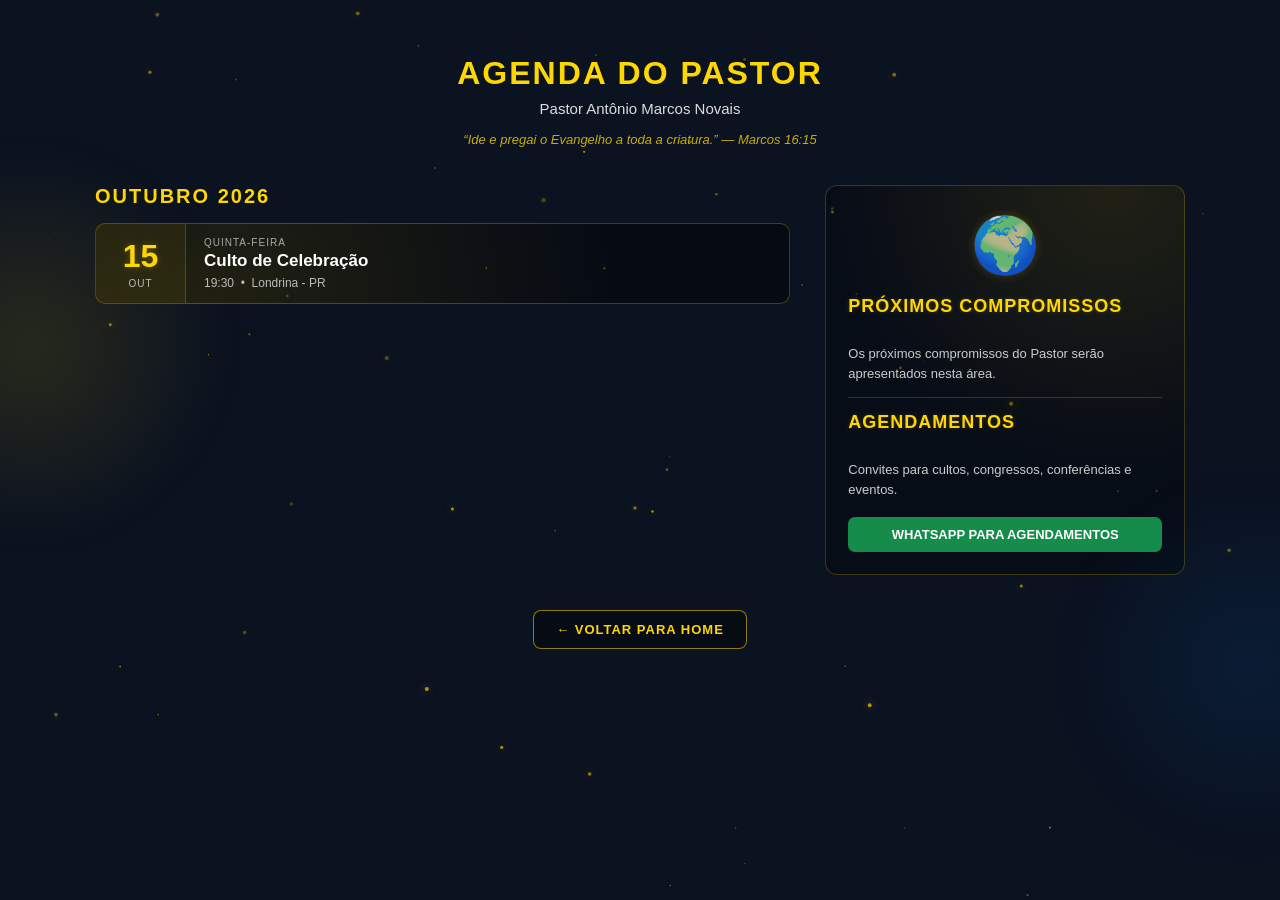
<file: agenda.html>
<!DOCTYPE html>
<html lang="pt-BR">
<head>
<meta charset="UTF-8">
<meta name="viewport" content="width=device-width, initial-scale=1.0">

<title>Agenda — Pastor Antônio Marcos Novais</title>

<style>
* {
    box-sizing: border-box;
}

html, body {
    margin: 0;
    min-height: 100%;
    background: #0b1220;
    color: #fff;
    font-family: Arial, sans-serif;
}

.agenda-pagina {
    max-width: 1150px;
    margin: 35px auto;
    padding: 20px 30px 50px;
}

/* CABEÇALHO */

.agenda-cabecalho {
    text-align: center;
    margin-bottom: 38px;
}

.agenda-cabecalho h1 {
    margin: 0;
    color: #ffd700;
    font-size: 32px;
    letter-spacing: 2px;
}

.agenda-cabecalho p {
    margin: 8px 0 0;
    color: #ddd;
    font-size: 15px;
}

.agenda-frase {
    margin-top: 15px;
    color: rgba(255,215,0,.78);
    font-size: 13px;
    font-style: italic;
}

/* DUAS COLUNAS */

.agenda-conteudo {
    display: grid;
    grid-template-columns: minmax(0, 1.45fr) minmax(280px, .75fr);
    gap: 35px;
    align-items: start;
}

/* ESQUERDA */

.agenda-mes {
    margin-bottom: 15px;
    color: #ffd700;
    font-size: 20px;
    font-weight: bold;
    letter-spacing: 2px;
}

.agenda-card {
    display: grid;
    grid-template-columns: 90px 1fr;
    margin-bottom: 14px;
    background: rgba(0,0,0,.38);
    border: 1px solid rgba(255,215,0,.25);
    border-radius: 10px;
    overflow: hidden;
    transition: .25s ease;
}

.agenda-card:hover {
    transform: translateY(-3px);
    border-color: rgba(255,215,0,.7);
    box-shadow: 0 7px 20px rgba(0,0,0,.35);
}

.agenda-data {
    padding: 14px 8px;
    text-align: center;
    background: rgba(255,215,0,.05);
    border-right: 1px solid rgba(255,215,0,.2);
}

.agenda-data .dia {
    display: block;
    color: #ffd700;
    font-size: 32px;
    font-weight: bold;
}

.agenda-data .mes {
    display: block;
    margin-top: 3px;
    color: #bbb;
    font-size: 10px;
    letter-spacing: 1px;
}

.agenda-info {
    padding: 13px 18px;
}

.agenda-dia-semana {
    margin-bottom: 3px;
    color: #aaa;
    font-size: 10px;
    letter-spacing: 1px;
}

.agenda-info h2 {
    margin: 0 0 5px;
    color: #fff;
    font-size: 17px;
}

.agenda-info p {
    margin: 0;
    color: #bbb;
    font-size: 12px;
}

/* DIREITA */

.agenda-lateral {
    padding: 22px;
    background: rgba(0,0,0,.28);
    border: 1px solid rgba(255,215,0,.22);
    border-radius: 12px;
}

.agenda-lateral h2 {
    margin: 0 0 18px;
    color: #ffd700;
    font-size: 18px;
    letter-spacing: 1px;
}

.agenda-linha {
    height: 1px;
    margin: 14px 0;
    background: rgba(255,215,0,.2);
}

.agenda-lateral p {
    margin: 7px 0;
    color: #ccc;
    font-size: 13px;
    line-height: 1.5;
}

.agenda-globo {
    text-align: center;
    margin: 5px 0 18px;
    font-size: 55px;
    opacity: .8;
}

.agenda-whatsapp {
    display: block;
    margin-top: 18px;
    padding: 10px;
    text-align: center;
    background: #168c4a;
    color: #fff;
    border-radius: 7px;
    text-decoration: none;
    font-size: 13px;
    font-weight: bold;
}

/* CELULAR */

@media (max-width: 800px) {

    .agenda-pagina {
        margin: 20px auto;
        padding: 15px;
    }

    .agenda-conteudo {
        grid-template-columns: 1fr;
        gap: 20px;
    }

    .agenda-cabecalho h1 {
        font-size: 25px;
    }

    .agenda-lateral {
        order: 2;
    }
}

.agenda-card {
    position: relative;
    overflow: hidden;
    isolation: isolate;
}

.agenda-card::before {
    content: "";
    position: absolute;
    top: 0;
    left: -120%;
    width: 70%;
    height: 100%;
    background: linear-gradient(
        90deg,
        transparent,
        rgba(255,215,0,.16),
        transparent
    );
    transform: skewX(-20deg);
    transition: none;
    pointer-events: none;
    z-index: 3;
}

.agenda-card:hover::before {
    animation: brilhoCartao 1.1s ease;
}

.agenda-card:hover {
    border-color: rgba(255,215,0,.9);
    box-shadow:
        0 0 8px rgba(255,215,0,.25),
        0 0 25px rgba(255,215,0,.18),
        0 10px 28px rgba(0,0,0,.45);
}

@keyframes brilhoCartao {
    from {
        left: -120%;
    }
    to {
        left: 150%;
    }
}

.agenda-cabecalho h1 {
    animation: brilhoTitulo 3s ease-in-out infinite;
}

@keyframes brilhoTitulo {
    0%, 100% {
        text-shadow: 0 0 4px rgba(255,215,0,.25);
    }
    50% {
        text-shadow:
            0 0 8px rgba(255,215,0,.65),
            0 0 20px rgba(255,215,0,.35);
    }
}
 .botao-home {
    display: block;
    width: fit-content;
    margin: 35px auto 0;
    padding: 11px 22px;
    border: 1px solid rgba(255,215,0,.55);
    border-radius: 8px;
    color: #ffd700;
    background: rgba(0,0,0,.35);
    text-decoration: none;
    font-size: 13px;
    font-weight: bold;
    letter-spacing: 1px;
    transition: .3s ease;
}

.botao-home:hover {
    color: #0b1220;
    background: #ffd700;
    box-shadow: 0 0 20px rgba(255,215,0,.45);
    transform: translateY(-2px);
}

.agenda-globo {
    animation: pulsarGlobo 3s ease-in-out infinite;
    filter: drop-shadow(0 0 5px rgba(255,215,0,.25));
}

@keyframes pulsarGlobo {
    0%, 100% {
        transform: scale(1);
        filter: drop-shadow(0 0 5px rgba(255,215,0,.25));
    }
    50% {
        transform: scale(1.08);
        filter:
            drop-shadow(0 0 10px rgba(255,215,0,.55))
            drop-shadow(0 0 22px rgba(255,215,0,.25));
    }
}

.agenda-info h2,
.agenda-info p,
.agenda-dia-semana {
    transition: .35s ease;
}

.agenda-card:hover .agenda-info h2 {
    transform: translateX(6px);
    color: #ffd700;
}

.agenda-card:hover .agenda-info p {
    transform: translateX(4px);
    color: #fff;
}

.agenda-card:hover .agenda-dia-semana {
    color: #ffd700;
}

.agenda-card::after {
    content: "";
    position: absolute;
    top: 0;
    left: -30%;
    width: 30%;
    height: 2px;
    background: linear-gradient(
        90deg,
        transparent,
        #ffd700,
        transparent
    );
    box-shadow: 0 0 8px rgba(255,215,0,.8);
    animation: linhaLuz 4s linear infinite;
    z-index: 4;
    pointer-events: none;
}

@keyframes linhaLuz {
    0% {
        left: -30%;
    }
    100% {
        left: 100%;
    }
}

.agenda-data .dia {
    text-shadow: 0 0 6px rgba(255,215,0,.25);
    animation: brilhoDia 2.5s ease-in-out infinite;
}

@keyframes brilhoDia {
    0%, 100% {
        text-shadow: 0 0 5px rgba(255,215,0,.25);
    }
    50% {
        text-shadow:
            0 0 10px rgba(255,215,0,.8),
            0 0 22px rgba(255,215,0,.35);
    }
}

.agenda-card {
    animation: respirarCartao 5s ease-in-out infinite;
}

@keyframes respirarCartao {
    0%, 100% {
        box-shadow: 0 4px 14px rgba(0,0,0,.25);
    }
    50% {
        box-shadow:
            0 4px 18px rgba(0,0,0,.35),
            0 0 14px rgba(255,215,0,.08);
    }
}

.particula-cartao {
    position: absolute;
    bottom: 4px;
    width: 3px;
    height: 3px;
    border-radius: 50%;
    background: #ffd700;
    box-shadow: 0 0 8px #ffd700;
    opacity: 0;
    pointer-events: none;
    z-index: 5;
    animation: subirParticula 4s ease-in infinite;
}

@keyframes subirParticula {
    0% {
        transform: translateY(0) scale(.5);
        opacity: 0;
    }
    20% {
        opacity: .8;
    }
    80% {
        opacity: .35;
    }
    100% {
        transform: translateY(-90px) scale(1.2);
        opacity: 0;
    }
}

.agenda-card {
    background:
        radial-gradient(
            circle at 10% 50%,
            rgba(255,215,0,.10),
            transparent 35%
        ),
        rgba(0,0,0,.38);
    background-size: 180% 180%;
    animation: luzCartao 7s ease-in-out infinite alternate;
}

@keyframes luzCartao {
    0% {
        background-position: 0% 50%;
    }
    100% {
        background-position: 100% 50%;
    }
}

.agenda-lateral {
    position: relative;
    overflow: hidden;
    background:
        radial-gradient(
            circle at 50% 0%,
            rgba(255,215,0,.10),
            transparent 42%
        ),
        rgba(0,0,0,.28);
    background-size: 160% 160%;
    animation: movimentoLateral 8s ease-in-out infinite alternate;
    transition: .4s ease;
}

.agenda-lateral:hover {
    border-color: rgba(255,215,0,.65);
    box-shadow:
        0 0 12px rgba(255,215,0,.15),
        0 12px 30px rgba(0,0,0,.4);
    transform: translateY(-3px);
}

.agenda-lateral::before {
    content: "";
    position: absolute;
    top: 0;
    left: -100%;
    width: 60%;
    height: 2px;
    background: linear-gradient(
        90deg,
        transparent,
        #ffd700,
        transparent
    );
    box-shadow: 0 0 10px rgba(255,215,0,.8);
    animation: brilhoLateral 5s linear infinite;
}

@keyframes movimentoLateral {
    from {
        background-position: 20% 0%;
    }
    to {
        background-position: 80% 100%;
    }
}

@keyframes brilhoLateral {
    from {
        left: -60%;
    }
    to {
        left: 120%;
    }
}

.agenda-lateral h2 {
    position: relative;
    transition: .35s ease;
    text-shadow: 0 0 4px rgba(255,215,0,.2);
}

.agenda-lateral h2::after {
    content: "";
    display: block;
    width: 0;
    height: 2px;
    margin-top: 7px;
    background: #ffd700;
    box-shadow: 0 0 8px rgba(255,215,0,.7);
    transition: width .45s ease;
}

.agenda-lateral:hover h2::after {
    width: 65px;
}

.agenda-lateral:hover h2 {
    text-shadow:
        0 0 7px rgba(255,215,0,.55),
        0 0 16px rgba(255,215,0,.2);
}
</style>
</head>

<body>
<canvas id="efeitoVisual"></canvas>

<style>
#efeitoVisual {
    position: fixed;
    inset: 0;
    width: 100%;
    height: 100%;
    pointer-events: none;
    z-index: 0;
}

.agenda-pagina {
    position: relative;
    z-index: 1;
}

.agenda-pagina::before {
    content: "";
    position: fixed;
    width: 420px;
    height: 420px;
    left: -180px;
    top: 15%;
    border-radius: 50%;
    background: radial-gradient(circle, rgba(255,215,0,.12), transparent 68%);
    filter: blur(20px);
    pointer-events: none;
    animation: luzFlutuante 8s ease-in-out infinite alternate;
}

.agenda-pagina::after {
    content: "";
    position: fixed;
    width: 380px;
    height: 380px;
    right: -160px;
    bottom: 5%;
    border-radius: 50%;
    background: radial-gradient(circle, rgba(0,130,255,.10), transparent 68%);
    filter: blur(25px);
    pointer-events: none;
    animation: luzFlutuante2 10s ease-in-out infinite alternate;
}

@keyframes luzFlutuante {
    from { transform: translate(0,0); opacity:.6; }
    to { transform: translate(100px,40px); opacity:1; }
}

@keyframes luzFlutuante2 {
    from { transform: translate(0,0); opacity:.5; }
    to { transform: translate(-80px,-50px); opacity:1; }
}
</style>

<div class="agenda-pagina">

    <header class="agenda-cabecalho">
        <h1>AGENDA DO PASTOR</h1>
        <p>Pastor Antônio Marcos Novais</p>

        <div class="agenda-frase">
            “Ide e pregai o Evangelho a toda a criatura.” — Marcos 16:15
        </div>
    </header>

    <div class="agenda-conteudo">

        <main>

            <div class="agenda-mes">
                OUTUBRO 2026
            </div>

            <div class="agenda-card">

                <div class="agenda-data">
                    <span class="dia">15</span>
                    <span class="mes">OUT</span>
                </div>

                <div class="agenda-info">
                    <div class="agenda-dia-semana">
                        QUINTA-FEIRA
                    </div>

                    <h2>Culto de Celebração</h2>

                    <p>
                        19:30 &nbsp;•&nbsp; Londrina - PR
                    </p>
                </div>

            </div>

        </main>

        <aside class="agenda-lateral">

            <div class="agenda-globo">🌍</div>

            <h2>PRÓXIMOS COMPROMISSOS</h2>

            <p>
                Os próximos compromissos do Pastor
                serão apresentados nesta área.
            </p>

            <div class="agenda-linha"></div>

            <h2>AGENDAMENTOS</h2>

            <p>
                Convites para cultos, congressos,
                conferências e eventos.
            </p>

            <a href="#" class="agenda-whatsapp">
                WHATSAPP PARA AGENDAMENTOS
            </a>

        </aside>

    </div>

    <a href="index.html" class="botao-home">← VOLTAR PARA HOME</a>

</div>


<script>
const cartao = document.querySelector(".agenda-card");

if (cartao) {
    for (let i = 0; i < 8; i++) {
        const brilho = document.createElement("span");
        brilho.className = "particula-cartao";
        brilho.style.left = (10 + Math.random() * 80) + "%";
        brilho.style.animationDelay = (Math.random() * 4) + "s";
        cartao.appendChild(brilho);
    }
}
</script>

</body>
</html>


<script>
const canvas = document.getElementById("efeitoVisual");
const ctx = canvas.getContext("2d");

let pontos = [];

function ajustarCanvas() {
    canvas.width = window.innerWidth;
    canvas.height = window.innerHeight;

    pontos = Array.from({length: 55}, () => ({
        x: Math.random() * canvas.width,
        y: Math.random() * canvas.height,
        r: Math.random() * 1.8 + .4,
        vx: (Math.random() - .5) * .18,
        vy: (Math.random() - .5) * .18,
        brilho: Math.random() * Math.PI * 2
    }));
}

function animar() {
    ctx.clearRect(0, 0, canvas.width, canvas.height);

    pontos.forEach(p => {
        p.x += p.vx;
        p.y += p.vy;
        p.brilho += .025;

        if (p.x < 0) p.x = canvas.width;
        if (p.x > canvas.width) p.x = 0;
        if (p.y < 0) p.y = canvas.height;
        if (p.y > canvas.height) p.y = 0;

        const alpha = .25 + (Math.sin(p.brilho) + 1) * .22;

        ctx.beginPath();
        ctx.arc(p.x, p.y, p.r, 0, Math.PI * 2);
        ctx.fillStyle = `rgba(255,215,0,${alpha})`;
        ctx.shadowBlur = 10;
        ctx.shadowColor = "rgba(255,215,0,.7)";
        ctx.fill();
    });

    requestAnimationFrame(animar);
}

window.addEventListener("resize", ajustarCanvas);

ajustarCanvas();
animar();
</script>
</file>
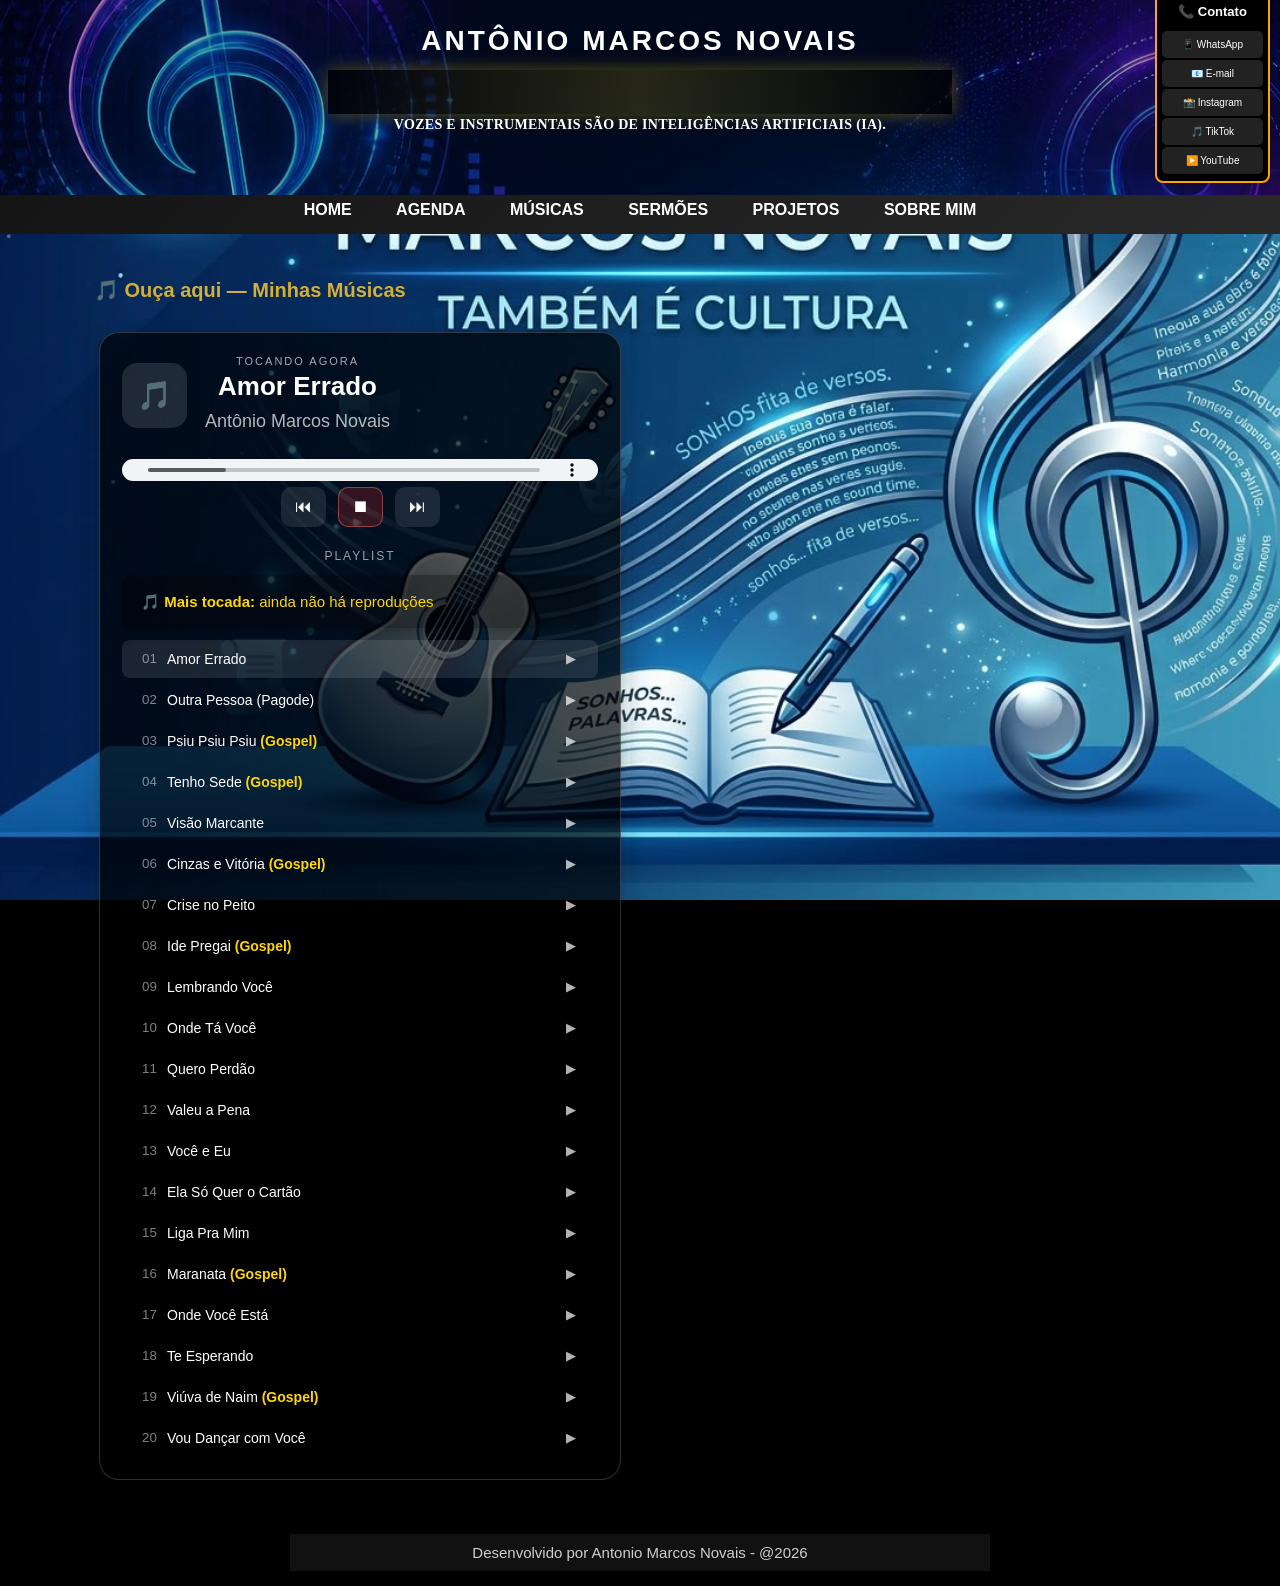
<file: index-musicas-poesias.html>
<!DOCTYPE html>
<html lang="pt-BR">
<head>
    <meta charset="UTF-8">
    <meta name="viewport" content="width=device-width, initial-scale=1.0">
    <title>Pastor Antônio Marcos Novais</title>
    <link rel="stylesheet" href="style.css">
</head>

<body>

<header>
    <div class="imagem-cabecalho">
        <img src="ism1.jpeg" alt="Imagem do site">
    </div>

    <div class="autor">
        <h1>ANTÔNIO MARCOS NOVAIS</h1>
        <div class="aviso-autoria">
    <div class="letreiro-autoria">
        <span>✦ TODAS AS LETRAS SÃO DE AUTORIA DE ANTÔNIO MARCOS NOVAIS ✦</span>
    </div>
    <div class="aviso-ia">
        VOZES E INSTRUMENTAIS SÃO DE INTELIGÊNCIAS ARTIFICIAIS (IA).
    </div>
</div>
    </div>

    <nav>
        <a href="index.html">HOME</a>
        <a href="agenda.html">AGENDA</a>
        <a href="#musicas">MÚSICAS</a>
        <a href="sermoes.html">SERMÕES</a>
        <a href="projetos.html">PROJETOS</a>
        <a href="#" onclick="abrirSobre(); return false;">SOBRE MIM</a>
    </nav>
<aside id="redes-sociais">
    <h2>📞 Contato</h2>
    <a href="https://wa.me/5543999171722" target="_blank">📱 WhatsApp</a>
    <a href="mailto:amnovais@hotmail.com">📧 E-mail</a>
    <a href="https://www.instagram.com/novais.antoniomarcos/" target="_blank">📸 Instagram</a>
    <a href="https://www.tiktok.com/@antonio.marcos.novais" target="_blank">🎵 TikTok</a>
    <a href="https://www.youtube.com/@pastorantoniomarcosnovais" target="_blank">▶️ YouTube</a>
</aside>

</header>

<main>


<section id="musicas">
    <h2>🎵 Ouça aqui — Minhas Músicas</h2>

    <div class="player-musicas">
        <div class="player-cabecalho">
            <div class="player-icone">🎵</div>
            <div>
                <div class="player-label">TOCANDO AGORA</div>
                <h3 id="player-titulo">Amor Errado</h3>
                <p id="player-autor">Antônio Marcos Novais</p>
            </div>
        </div>

        <audio id="player-audio" controls preload="metadata">
            <source src="musicas/amor errado.mp3" type="audio/mpeg">
            Seu navegador não suporta áudio.
        </audio>

        <div class="player-acoes">
            <button type="button" id="player-anterior">⏮</button>
            <button type="button" id="player-stop">⏹</button>
            <button type="button" id="player-proxima">⏭</button>
        </div>

        <div class="playlist-musicas">
            <div class="playlist-titulo">PLAYLIST</div>
            <div id="mais-tocada" style="text-align:center; margin:12px 0; font-size:15px; color:#ffd700;">
    🎵 <strong>Mais tocada:</strong> ainda não há reproduções
</div>

<div id="playlist-itens"></div>
        </div>
    </div>

    <script>
    const playlistMusicas = [
        ["Amor Errado", "musicas/amor errado.mp3"],
        ["Outra Pessoa (Pagode)", "musicas/Antônio Marcos Novais  - outra pessoa (pagode).mp3"],
        ["Psiu Psiu Psiu", "musicas/Antônio Marcos Novais  - Psiu Psiu Psiu (1).mp3"],
        ["Tenho Sede", "musicas/Antônio Marcos Novais  - Tenho sede.mp3"],
        ["Visão Marcante", "musicas/Antônio Marcos Novais  - Visão Marcante.mp3"],
        ["Cinzas e Vitória", "musicas/Cinzas e Vitória.mp3"],
        ["Crise no Peito", "musicas/“Crise no Peito”.mp3"],
        ["Ide Pregai", "musicas/ide pregai  - Antônio Marcos .mp3"],
        ["Lembrando Você", "musicas/lembrando voce1.mp3"],
        ["Onde Tá Você", "musicas/onde ta voce (1).mp3"],
        ["Quero Perdão", "musicas/quero perdao (1).mp3"],
        ["Valeu a Pena", "musicas/valeu a pena .mp3"],
        ["Você e Eu", "musicas/voce e eu - Helena kollen.mp3"],
        ["Ela Só Quer o Cartão", "musicas/ela só quer o cartao .mp3"],
        ["Liga Pra Mim", "musicas/liga pra mim.mp3"],
        ["Maranata", "musicas/Maranata.mp3"],
        ["Onde Você Está", "musicas/onde voce esta.mp3"],
        ["Te Esperando", "musicas/Te esperando.mp3"],
        ["Viúva de Naim", "musicas/Viuva de Nain.mp3"],
        ["Vou Dançar com Você", "musicas/vou dançar com você  - Antônio Marcos Novais .mp3"]
    ];

    const audio = document.getElementById("player-audio");
    const titulo = document.getElementById("player-titulo");
    const lista = document.getElementById("playlist-itens");
    let atual = 0;

    playlistMusicas.forEach((musica, i) => {
        const item = document.createElement("button");
        item.type = "button";
        item.className = "playlist-item";
        if ([2, 3, 5, 7, 15, 18].includes(i)) {
            item.classList.add("gospel-musica");
        }
        item.innerHTML =
            '<span class="playlist-numero">' + String(i + 1).padStart(2, "0") + '</span>' +
            '<span class="playlist-nome">' + musica[0] + '</span>' +
            '<span class="playlist-play">▶</span>';

        item.onclick = () => tocar(i);
        lista.appendChild(item);
    });

    function marcar() {
        document.querySelectorAll(".playlist-item").forEach((el, i) => {
            el.classList.toggle("ativo", i === atual);
        });
    }

    function registrarReproducao(i) {
        const chave = "musicas_reproducoes";
        const dados = JSON.parse(localStorage.getItem(chave) || "{}");
        const nome = playlistMusicas[i][0];

        dados[nome] = (dados[nome] || 0) + 1;
        localStorage.setItem(chave, JSON.stringify(dados));

        atualizarMaisTocada();
    }

    function atualizarMaisTocada() {
        const dados = JSON.parse(localStorage.getItem("musicas_reproducoes") || "{}");
        const lista = Object.entries(dados);

        const elemento = document.getElementById("mais-tocada");
        if (!elemento) return;

        if (!lista.length) {
            elemento.innerHTML = "🎵 <strong>Mais tocadas:</strong> ainda não há reproduções";
            return;
        }

        lista.sort((a, b) => b[1] - a[1]);

        elemento.innerHTML =
            "🎵 <strong>Mais tocadas:</strong><br>" +
            lista.slice(0, 5).map((item, i) =>
                (i + 1) + "º — " + item[0] + " — " +
                item[1] + " reprodução" +
                (item[1] === 1 ? "" : "s")
            ).join("<br>");
    }

    function tocar(i) {
        atual = (i + playlistMusicas.length) % playlistMusicas.length;
        titulo.textContent = playlistMusicas[atual][0];
        audio.src = playlistMusicas[atual][1];
        audio.play();
        registrarReproducao(atual);
        marcar();
    }

    document.getElementById("player-anterior").onclick = () => tocar(atual - 1);
    document.getElementById("player-stop").onclick = () => { audio.pause(); audio.currentTime = 0; };
    document.getElementById("player-proxima").onclick = () => tocar(atual + 1);
    audio.onended = () => tocar(atual + 1);

    marcar();
    </script>
</section>





</main>














<footer>
    <p>Desenvolvido por Antonio Marcos Novais - @2026</p>
</footer>


<script>
function mostrarLetra() {
    const letra = document.getElementById("letra-musica");

    if (letra.style.display === "block") {
        letra.style.display = "none";
    } else {
        letra.style.display = "block";
    }
}
</script>


<script>
document.getElementById("salvar-letra").addEventListener("click", function() {
    const titulo = document.getElementById("titulo-letra").value.trim();
    const texto = document.getElementById("texto-letra").value;

    if (!titulo || !texto.trim()) {
        alert("Digite o nome da música e a letra.");
        return;
    }

    let letras = JSON.parse(localStorage.getItem("letrasMusicas") || "{}");
    letras[titulo] = texto;
    localStorage.setItem("letrasMusicas", JSON.stringify(letras));

    alert("Letra salva com sucesso!");
});
</script>
<div id="janela-sobre" style="display:none;">
    <div id="conteudo-sobre">
        <button onclick="fecharSobre()">✕</button>

        <h2>Sobre Mim</h2>

        <h3>Um pouco da minha história</h3>

        <p>Meu nome é Antônio Marcos Novais. Sou Pastor e Missionário.</p>

        <p>Minha caminhada não é apenas uma profissão ou uma formação. É, principalmente, uma história de vida que foi transformada por Deus.</p>

        <p>Sou formado em Teologia e em Tecnologia da Informação (TI), e também sou Bacharel em Direito pela Universidade Positivo, em Londrina — PR. Cada uma dessas áreas fez parte da minha caminhada e contribuiu para a pessoa que sou hoje.</p>

        <p>Mas, acima de tudo, existe algo que considero a minha principal missão: levar a mensagem de salvação.</p>

        <p>Tenho o desejo de anunciar o Evangelho e compartilhar com outras pessoas aquilo que Deus fez na minha vida. Quero levar essa mensagem ao maior número possível de pessoas, não apenas através das palavras, mas também através do meu testemunho de vida.</p>

        <p>Eu sei o que significa ter a vida transformada por Deus. Por isso, quando falo sobre Ele, falo também daquilo que vivi e daquilo que Ele continua fazendo em mim.</p>

        <p>Fora das atividades do ministério, gosto muito de escrever poesias e compor músicas. Muitas vezes, as palavras e as melodias são uma forma de colocar para fora aquilo que sinto, aquilo que penso e experiências que marcaram minha vida.</p>

        <h3>Por que criei este site?</h3>

        <p>Criei este espaço para compartilhar um pouco de quem sou e do trabalho que realizo.</p>

        <p>Aqui quero reunir minhas músicas, poesias, reflexões e mensagens, para que aquilo que escrevo e canto possa chegar a outras pessoas.</p>

        <p>Talvez você tenha chegado aqui procurando uma música, uma poesia ou simplesmente por curiosidade. Mas espero que, de alguma maneira, encontre também uma mensagem de fé, esperança e transformação.</p>

        <p>Porque, no final das contas, este site não é apenas sobre minhas músicas ou minhas poesias.</p>

        <p>É sobre uma vida que Deus transformou e sobre o desejo de compartilhar essa transformação com outras pessoas.</p>
    </div>
</div>

<script>
function abrirSobre() {
    document.getElementById("janela-sobre").style.display = "flex";
}

function fecharSobre() {
    document.getElementById("janela-sobre").style.display = "none";
}
</script>


<div id="janela-projetos" style="display:none;">
    <div id="conteudo-projetos">
        <button onclick="fecharProjetos()">✕</button>

        <h2>💻 Meus Projetos</h2>

        <a href="index.html" class="botao-voltar">← Voltar para a página principal</a>

        <img src="sys1.jpeg" alt="SiavoN System"
             style="display:block; width:100%; max-width:900px; height:auto; margin:20px auto; border-radius:12px;"></div>
</div>

<script>
function abrirProjetos() {
    document.getElementById("janela-projetos").style.display = "flex";
}

function fecharProjetos() {
    document.getElementById("janela-projetos").style.display = "none";
}
</script>


</body>
</html>
</file>
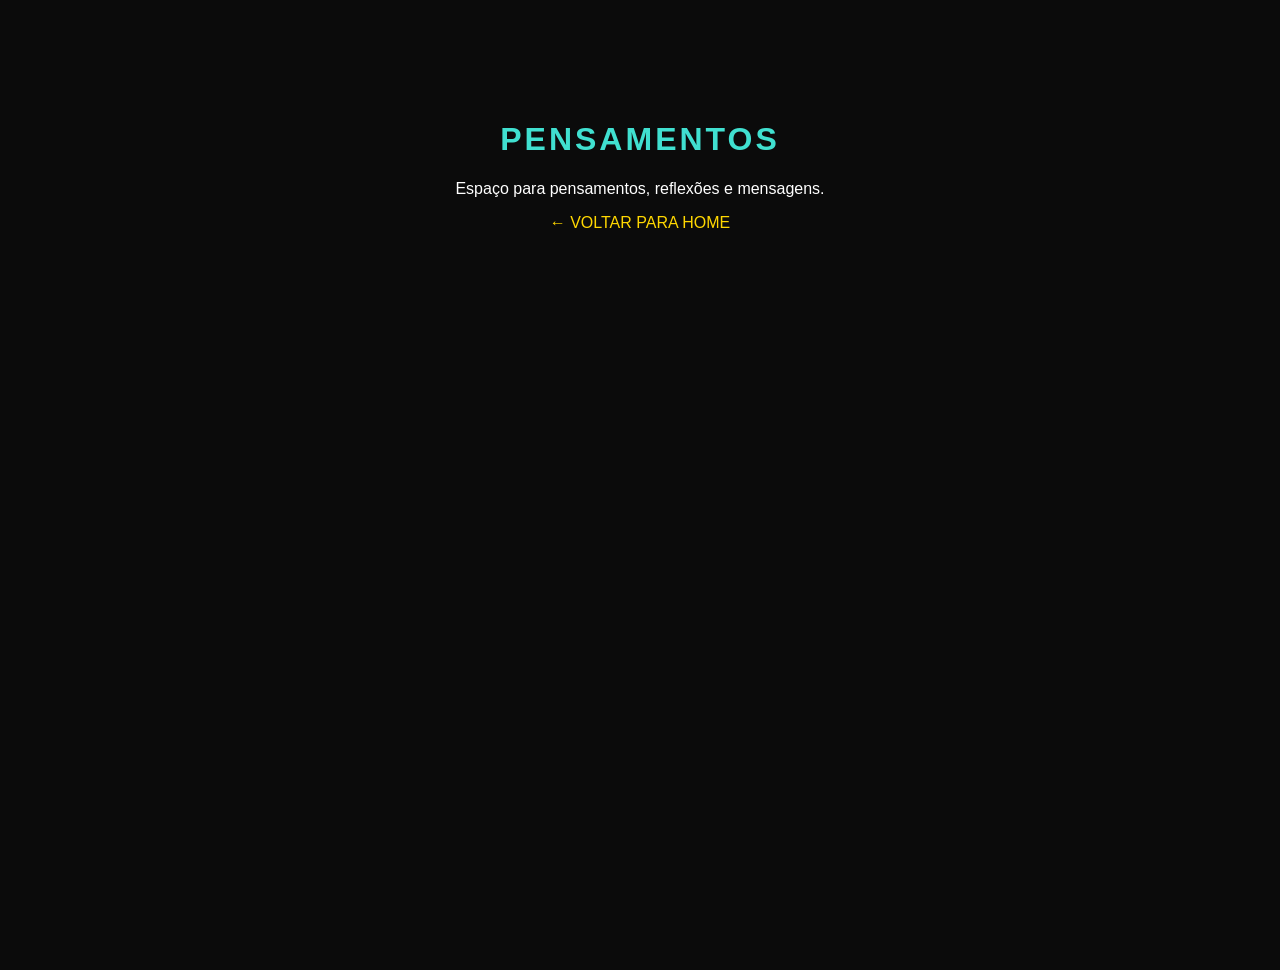
<file: pensamentos.html>
<!DOCTYPE html>
<html lang="pt-BR">
<head>
<meta charset="UTF-8">
<meta name="viewport" content="width=device-width, initial-scale=1.0">
<title>Pensamentos — Pastor Antônio Marcos Novais</title>
<style>
body {
    margin: 0;
    min-height: 100vh;
    background: #0b0b0b;
    color: #fff;
    font-family: Arial, sans-serif;
}
.pagina {
    max-width: 900px;
    margin: 70px auto;
    padding: 30px;
    text-align: center;
}
h1 {
    color: #40e0d0;
    letter-spacing: 3px;
}
a {
    color: #ffd700;
    text-decoration: none;
}
</style>
</head>
<body>
<div class="pagina">
    <h1>PENSAMENTOS</h1>
    <p>Espaço para pensamentos, reflexões e mensagens.</p>
    <p><a href="index.html">← VOLTAR PARA HOME</a></p>
</div>
</body>
</html>
</file>
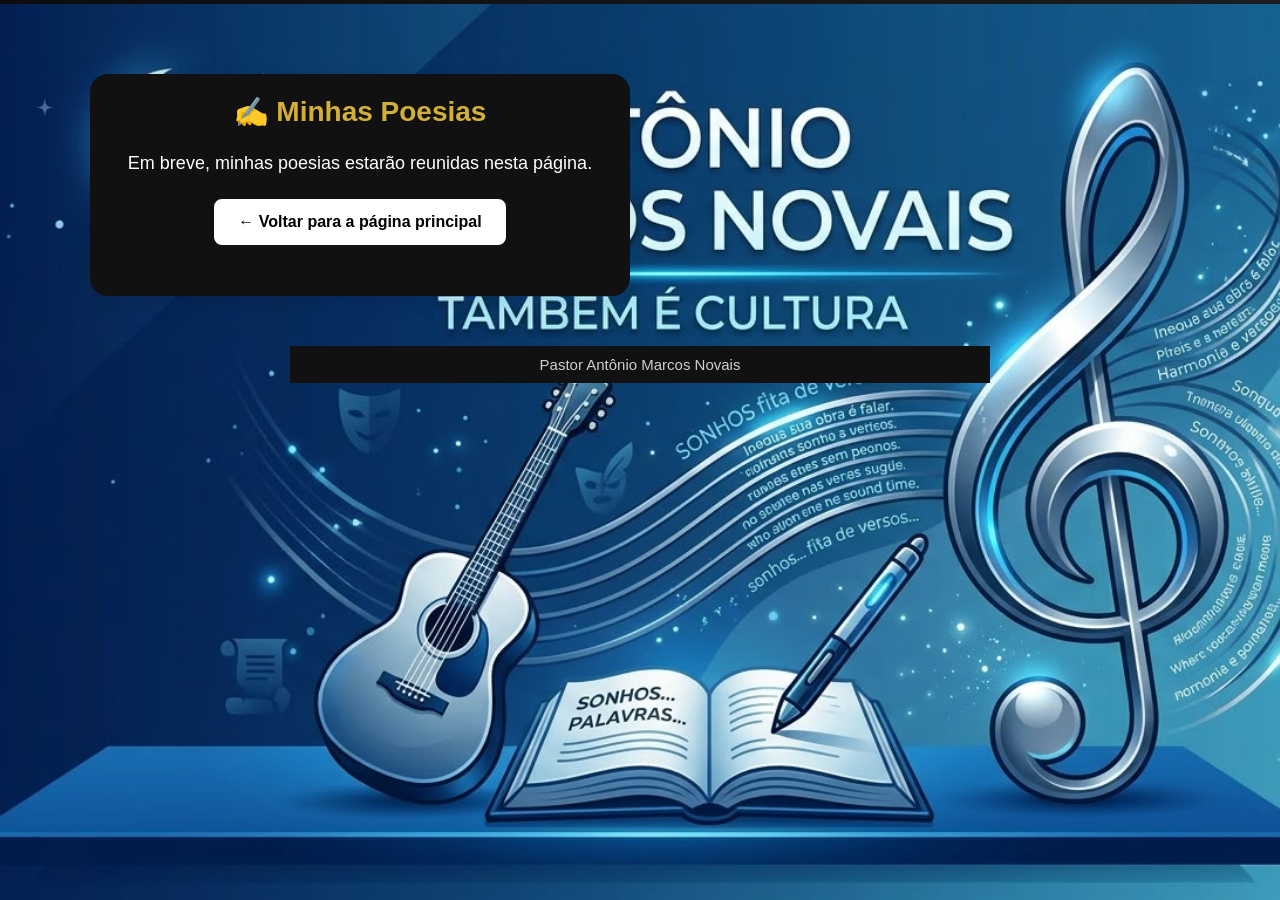
<file: poesias.html>
<!DOCTYPE html>
<html lang="pt-BR">
<head>
    <meta charset="UTF-8">
    <meta name="viewport" content="width=device-width, initial-scale=1.0">
    <title>Poesias - Antônio Marcos Novais</title>
    <link rel="stylesheet" href="style.css">
</head>

<body>

<header>
    <div class="autor">
        <h1>ANTÔNIO MARCOS NOVAIS</h1>
        <p>Poesias</p>
    </div>

    <nav>
        <a href="index.html">Início</a>
        <a href="index.html#musicas">Músicas</a>
        <a href="poesias.html">Poesias</a>
        <a href="index.html#sobre">Sobre</a>
        <a href="index.html#projetos">Projetos</a>
    </nav>
</header>

<main>
    <section id="poesias">
        <h2>✍️ Minhas Poesias</h2>

        <p class="poesias-intro">
            Em breve, minhas poesias estarão reunidas nesta página.
        </p>

        <a href="index.html" class="botao-voltar">
            ← Voltar para a página principal
        </a>
    </section>
</main>

<footer>
    <p>Pastor Antônio Marcos Novais</p>
</footer>

</body>
</html>
</file>
<file: style.css>
* {
    margin: 0;
    padding: 0;
    box-sizing: border-box;
}

html {
    scroll-behavior: smooth;
}

body {
    font-family: Arial, Helvetica, sans-serif;
    background: #f4f1ea;
    color: #222;
}

/* CABEÇALHO */
header {
    background: linear-gradient(135deg, #111111, #292929);
    color: white;
    text-align: center;
    padding-top: 45px;
}

/* IMAGEM DO CABEÇALHO */
.imagem-cabecalho {
    display: flex;
    justify-content: center;
    margin-bottom: 20px;
}

.imagem-cabecalho img {
    width: 500px;
    height: 500px;
    object-fit: cover;
    display: block;
}

.autor .titulo-pequeno {
    font-size: 18px;
    font-weight: bold;
    letter-spacing: 7px;
    margin-bottom: 10px;
}

.autor h1 {
    font-size: 42px;
    letter-spacing: 3px;
    margin-bottom: 12px;
}

.autor p {
    font-size: 18px;
    letter-spacing: 2px;
    opacity: 0.85;
}

/* MENU */
nav {
    margin-top: 35px;
    padding: 20px;
    border-top: 1px solid #444;
}

nav a {
    color: white;
    text-decoration: none;
    margin: 0 20px;
    font-size: 16px;
    font-weight: bold;
    text-transform: uppercase;
    transition: 0.3s;
}

nav a:hover {
    color: #d4af37;
}

/* CONTEÚDO */
main {
    max-width: 1100px;
    margin: auto;
}

section {
    padding: 80px 30px 10px;
    text-align: center;
}

/* INÍCIO */
.hero {
    min-height: 150px;
    display: flex;
    flex-direction: column;
    justify-content: center;
    align-items: center;
}

.hero h2 {
    font-size: 48px;
    margin-bottom: 25px;
}

.hero p {
    max-width: 700px;
    font-size: 21px;
    line-height: 1.8;
}

/* TÍTULOS */
section h2 {
    font-size: 34px;
    margin-bottom: 20px;
}

section p {
    font-size: 18px;
    line-height: 1.7;
}

/* CARTÕES */
#musicas,
#poesias {
    background: white;
    margin: 25px;
    border-radius: 15px;
    box-shadow: 0 5px 20px rgba(0,0,0,0.08);
}

#musicas h2 {
    color: #7a5c00;
}

#poesias h2 {
    color: #7a5c00;
}

/* SOBRE E CONTATO */
#sobre,
#contato {
    padding-top: 70px;
    padding-bottom: 70px;
}

/* RODAPÉ */
footer {
    background: #111;
    color: white;
    text-align: center;
    padding: 30px;
    margin-top: 30px;
}

footer p {
    font-size: 15px;
    opacity: 0.8;
}

/* CELULAR */
@media (max-width: 700px) {

    header {
        padding-top: 30px;
    }

    .autor h1 {
        font-size: 27px;
        letter-spacing: 1px;
    }

    .autor .titulo-pequeno {
        font-size: 15px;
        letter-spacing: 5px;
    }

    .autor p {
        font-size: 14px;
    }

    nav {
        padding: 15px 5px;
    }

    nav a {
        display: inline-block;
        margin: 8px;
        font-size: 13px;
    }

    .hero h2 {
        font-size: 36px;
    }

    .hero p {
        font-size: 18px;
    }

    section h2 {
        font-size: 28px;
    }
}

.card {
    background: #ffffff;
    max-width: 750px;
    margin: 25px auto;
    padding: 30px;
    border-radius: 15px;
    box-shadow: 0 5px 20px rgba(0,0,0,0.08);
}

.card h3 {
    font-size: 25px;
    margin-bottom: 10px;
}

.autor-musica {
    color: #777;
    margin-bottom: 20px;
}

.card button {
    background: #7a5c00;
    color: white;
    border: none;
    padding: 12px 25px;
    border-radius: 8px;
    font-size: 16px;
    cursor: pointer;
}

.card button:hover {
    opacity: 0.85;
}

.letra {
    display: none;
    margin-top: 25px;
    padding: 25px;
    background: #f4f1ea;
    border-radius: 10px;
    line-height: 1.9;
}


/* ÁREA DE MÚSICAS E POESIAS - PRETO E DOURADO */

#musicas,
#poesias {
    background: #111111;
    color: #ffffff;
    margin: 35px 20px;
    padding: 60px 30px;
    border: 1px solid #b8962e;
    border-radius: 18px;
}

#musicas h2,
#poesias h2 {
    color: #d4af37;
    font-size: 34px;
    margin-bottom: 30px;
}

#musicas .card,
#poesias .card {
    background: #1c1c1c;
    color: #ffffff;
    border: 1px solid #b8962e;
    box-shadow: 0 8px 25px rgba(0,0,0,0.4);
}

#musicas .card h3,
#poesias .card h3 {
    color: #d4af37;
}

#musicas .autor-musica {
    color: #cccccc;
}

#musicas .card button {
    background: #d4af37;
    color: #111111;
    font-weight: bold;
}

#musicas .card button:hover {
    background: #f0d36b;
}

.letra {
    background: #111111;
    border: 1px solid #8f7422;
    color: #f5f5f5;
}


/* CONTATO E REDES SOCIAIS */

#contato {
    background: #111111;
    color: white;
    margin: 35px 20px;
    border: 1px solid #b8962e;
    border-radius: 18px;
}

#contato h2 {
    color: #d4af37;
}

.redes {
    max-width: 850px;
    margin: 35px auto 0;
    display: grid;
    grid-template-columns: repeat(2, 1fr);
    gap: 18px;
}

.rede {
    text-decoration: none;
    color: white;
    background: #1c1c1c;
    border: 1px solid #8f7422;
    border-radius: 12px;
    padding: 22px;
    display: flex;
    flex-direction: column;
    align-items: center;
    gap: 7px;
    transition: 0.3s;
}

.rede:hover {
    transform: translateY(-4px);
    border-color: #d4af37;
    box-shadow: 0 8px 20px rgba(212,175,55,0.18);
}

.rede span {
    font-size: 30px;
}

.rede strong {
    color: #d4af37;
    font-size: 19px;
}

.rede small {
    color: #cccccc;
    font-size: 14px;
}

@media (max-width: 700px) {
    .redes {
        grid-template-columns: 1fr;
    }
}


/* ===== ÁREA DE MÚSICAS ===== */

#musicas {
    background: #000;
    padding: 60px 6%;
}

#musicas h2 {
    text-align: center;
    color: #d4af37;
    font-size: 32px;
    margin-bottom: 35px;
}

#musicas {
    display: grid;
    grid-template-columns: repeat(auto-fit, minmax(280px, 1fr));
    gap: 25px;
}

#musicas h2 {
    grid-column: 1 / -1;
}

.musica-card {
    background: #151515;
    border: 1px solid #d4af37;
    border-radius: 14px;
    padding: 25px;
    box-shadow: 0 8px 25px rgba(0, 0, 0, 0.5);
    transition: transform 0.2s, box-shadow 0.2s;
}

.musica-card:hover {
    transform: translateY(-4px);
    box-shadow: 0 12px 30px rgba(212, 175, 55, 0.18);
}

.musica-card h3 {
    color: #d4af37;
    font-size: 21px;
    margin-bottom: 8px;
}

.autor-musica {
    color: #ddd;
    margin-bottom: 18px;
    font-size: 14px;
}

.musica-card audio {
    width: 100%;
    margin: 10px 0 20px;
}

.musica-card button {
    background: #d4af37;
    color: #000;
    border: none;
    border-radius: 7px;
    padding: 10px 18px;
    font-weight: bold;
    cursor: pointer;
}

.musica-card button:hover {
    background: #f0cf62;
}

@media (max-width: 600px) {
    #musicas {
        padding: 40px 20px;
    }

    #musicas h2 {
        font-size: 27px;
    }
}


/* ===== CARTÕES DE MÚSICA COMPACTOS ===== */

#musicas {
    grid-template-columns: repeat(4, minmax(0, 1fr));
    gap: 15px;
    padding: 45px 4%;
}

.musica-card {
    padding: 16px;
    border-radius: 10px;
}

.musica-card h3 {
    font-size: 17px;
    margin-bottom: 5px;
}

.autor-musica {
    font-size: 12px;
    margin-bottom: 10px;
}

.musica-card audio {
    width: 100%;
    margin: 5px 0 12px;
}

.musica-card button {
    padding: 7px 12px;
    font-size: 12px;
}

@media (max-width: 900px) {
    #musicas {
        grid-template-columns: repeat(2, 1fr);
    }
}

@media (max-width: 600px) {
    #musicas {
        grid-template-columns: 1fr;
    }
}


/* ===== PLAYLIST DE MÚSICAS ===== */

#musicas {
    display: block;
    background: #000;
    padding: 50px 8%;
}

#musicas h2 {
    text-align: center;
    color: #d4af37;
    font-size: 30px;
    margin-bottom: 35px;
}

.musica-card {
    width: 100%;
    max-width: 850px;
    margin: 0 auto 10px;
    padding: 14px 20px;
    background: #111;
    border: 1px solid #3d3215;
    border-radius: 8px;
    box-shadow: none;
}

.musica-card:hover {
    transform: none;
    border-color: #d4af37;
}

.musica-card h3 {
    display: inline-block;
    color: #d4af37;
    font-size: 17px;
    margin: 0 10px 0 0;
}

.musica-card .autor-musica {
    display: inline-block;
    color: #888;
    font-size: 12px;
    margin: 0;
}

.musica-card audio {
    display: block;
    width: 100%;
    margin: 10px 0 8px;
    height: 38px;
}

.musica-card button {
    padding: 6px 12px;
    font-size: 12px;
}

.contador-musica {
    display: inline-block;
    margin-left: 12px;
    color: #aaa;
    font-size: 12px;
}

@media (max-width: 600px) {
    #musicas {
        padding: 35px 15px;
    }

    .musica-card {
        padding: 12px;
    }
}


/* ===== 4 MÚSICAS POR LINHA ===== */

#musicas {
    grid-template-columns: repeat(4, 1fr);
    gap: 12px;
    padding-left: 4%;
    padding-right: 4%;
}

.musica-card {
    padding: 12px;
}

.musica-card h3 {
    font-size: 15px;
}

.musica-card audio {
    width: 100%;
}

@media (max-width: 1000px) {
    #musicas {
        grid-template-columns: repeat(3, 1fr);
    }
}

@media (max-width: 750px) {
    #musicas {
        grid-template-columns: repeat(2, 1fr);
    }
}

@media (max-width: 500px) {
    #musicas {
        grid-template-columns: 1fr;
    }
}


/* ===== FORÇAR PLAYLIST EM 4 COLUNAS ===== */

#musicas {
    display: grid !important;
    grid-template-columns: repeat(4, minmax(0, 1fr)) !important;
    gap: 12px !important;
}

#musicas > .musica-card {
    width: auto !important;
    max-width: none !important;
    margin: 0 !important;
    box-sizing: border-box;
}

#musicas > h2 {
    grid-column: 1 / -1 !important;
}

@media (max-width: 900px) {
    #musicas {
        grid-template-columns: repeat(3, minmax(0, 1fr)) !important;
    }
}

@media (max-width: 700px) {
    #musicas {
        grid-template-columns: repeat(2, minmax(0, 1fr)) !important;
    }
}

@media (max-width: 480px) {
    #musicas {
        grid-template-columns: 1fr !important;
    }
}


/* ===== CARTÕES AINDA MAIS COMPACTOS ===== */

#musicas {
    gap: 8px !important;
    padding-left: 6% !important;
    padding-right: 6% !important;
}

#musicas > .musica-card {
    padding: 8px !important;
    border-radius: 6px !important;
}

.musica-card h3 {
    font-size: 13px !important;
    margin-bottom: 3px !important;
}

.musica-card .autor-musica {
    font-size: 9px !important;
    margin-bottom: 4px !important;
}

.musica-card audio {
    height: 30px !important;
    margin: 4px 0 !important;
}

.musica-card button {
    font-size: 9px !important;
    padding: 4px 7px !important;
}

.musica-card .contador-musica {
    font-size: 9px !important;
    margin: 3px 0 !important;
}


/* ===== CARTÕES MINI ===== */

#musicas {
    gap: 6px !important;
    padding-left: 10% !important;
    padding-right: 10% !important;
}

#musicas > .musica-card {
    padding: 6px !important;
    border-radius: 5px !important;
}

.musica-card h3 {
    font-size: 12px !important;
    line-height: 1.2 !important;
}

.musica-card .autor-musica {
    font-size: 8px !important;
    margin-bottom: 2px !important;
}

.musica-card audio {
    height: 26px !important;
    margin: 2px 0 !important;
}

.musica-card button {
    font-size: 8px !important;
    padding: 3px 5px !important;
}

.musica-card .contador-musica {
    font-size: 8px !important;
    margin: 2px 0 !important;
}


/* ===== LOGO NOS CARTÕES DE MÚSICA ===== */

.musica-card {
    text-align: center;
}



/* ===== CARTÕES SUPER COMPACTOS ===== */

#musicas {
    gap: 5px !important;
    padding-left: 12% !important;
    padding-right: 12% !important;
}

#musicas > .musica-card {
    padding: 5px !important;
    min-width: 0 !important;
}


.musica-card h3 {
    font-size: 11px !important;
    margin: 2px 0 !important;
}

.musica-card .autor-musica {
    font-size: 7px !important;
    margin: 1px 0 !important;
}

.musica-card audio {
    height: 24px !important;
    margin: 2px 0 !important;
}

.musica-card button {
    font-size: 7px !important;
    padding: 2px 4px !important;
}

.musica-card .contador-musica {
    font-size: 7px !important;
    margin: 1px 0 !important;
}


/* ===== ÁREA MINHAS MÚSICAS MAIS COMPACTA ===== */

#musicas {
    padding-top: 25px !important;
    padding-bottom: 25px !important;
}

#musicas h2 {
    font-size: 22px !important;
    margin-bottom: 15px !important;
}


/* ===== TAMANHO FINAL DOS CARTÕES ===== */

#musicas {
    display: grid !important;
    grid-template-columns: repeat(4, 180px) !important;
    justify-content: center !important;
    gap: 8px !important;
    padding: 20px 10px !important;
}

#musicas h2 {
    grid-column: 1 / -1 !important;
    margin: 0 0 10px 0 !important;
    font-size: 22px !important;
}

#musicas .musica-card {
    width: 180px !important;
    min-height: 0 !important;
    padding: 6px !important;
    margin: 0 !important;
    box-sizing: border-box !important;
}


#musicas .musica-card h3 {
    font-size: 11px !important;
    line-height: 1.2 !important;
    margin: 2px 0 !important;
}

#musicas .autor-musica {
    font-size: 7px !important;
    margin: 1px 0 !important;
}

#musicas audio {
    width: 100% !important;
    height: 25px !important;
    margin: 2px 0 !important;
}

#musicas .musica-card button {
    font-size: 8px !important;
    padding: 3px 5px !important;
}

#musicas .contador-musica {
    font-size: 7px !important;
    margin: 1px 0 !important;
}


/* ===== AJUSTE DEFINITIVO - QUADRO MINHAS MÚSICAS ===== */

#musicas {
    width: 650px !important;
    max-width: calc(100% - 20px) !important;
    margin: 20px auto !important;
    padding: 12px !important;
    box-sizing: border-box !important;

    display: grid !important;
    grid-template-columns: repeat(4, 145px) !important;
    justify-content: center !important;
    gap: 6px !important;
}

#musicas h2 {
    grid-column: 1 / -1 !important;
    font-size: 22px !important;
    margin: 0 0 8px !important;
    padding: 0 !important;
}

#musicas .musica-card {
    width: 145px !important;
    max-width: 145px !important;
    margin: 0 !important;
    padding: 5px !important;
    border-radius: 7px !important;
    box-sizing: border-box !important;
}


#musicas .musica-card h3 {
    font-size: 10px !important;
    margin: 2px 0 !important;
}

#musicas .autor-musica {
    font-size: 7px !important;
    margin: 1px 0 !important;
}

#musicas audio {
    width: 100% !important;
    height: 24px !important;
    margin: 2px 0 !important;
}

#musicas .contador-musica {
    font-size: 7px !important;
    margin: 1px 0 !important;
}

#musicas .musica-card button {
    font-size: 7px !important;
    padding: 2px 4px !important;
    margin-top: 2px !important;
}


/* ===== MÚSICAS - 2 COLUNAS ===== */
#musicas {
    width: 650px !important;
    max-width: calc(100% - 30px) !important;
    margin: 20px auto !important;
    padding: 12px !important;
    box-sizing: border-box !important;
}

#musicas > h2 {
    grid-column: 1 / -1 !important;
    text-align: center !important;
    font-size: 22px !important;
    margin: 0 0 10px !important;
}

#musicas > .musica-card {
    width: auto !important;
    max-width: none !important;
    margin: 0 !important;
    padding: 10px !important;
    box-sizing: border-box !important;
}

#musicas {
    display: grid !important;
    grid-template-columns: repeat(2, 1fr) !important;
    gap: 10px !important;
}


#musicas > .musica-card {
    width: 100% !important;
    height: 3cm !important;
    min-height: 3cm !important;
    max-height: 3cm !important;
    padding: 5px !important;
    margin: 0 !important;
    box-sizing: border-box !important;
    overflow: hidden !important;
}

#musicas {
    grid-template-columns: repeat(2, 1fr) !important;
}


#musicas .musica-card h3 {
    font-size: 11px !important;
    margin: 2px 0 !important;
}

#musicas .autor-musica {
    font-size: 9px !important;
    margin: 2px 0 !important;
}

#musicas audio {
    width: 100% !important;
    height: 28px !important;
}

#musicas .musica-card button {
    font-size: 9px !important;
    padding: 3px 6px !important;
}


#musicas > .musica-card {
    width: 4cm !important;
    max-width: 4cm !important;
    height: 2.5cm !important;
    min-height: 2.5cm !important;
    max-height: 2.5cm !important;
    padding: 3px !important;
    margin: 0 !important;
    overflow: hidden !important;
}

#musicas {
    grid-template-columns: repeat(2, 4cm) !important;
    justify-content: center !important;
    gap: 6px !important;
}


#musicas .musica-card h3 {
    font-size: 9px !important;
    margin: 1px 0 !important;
}

#musicas .autor-musica {
    font-size: 7px !important;
    margin: 1px 0 !important;
}

#musicas audio {
    width: 100% !important;
    height: 20px !important;
}

#musicas .musica-card button {
    font-size: 7px !important;
    padding: 2px 4px !important;
}


#musicas > .musica-card {
    width: 3cm !important;
    max-width: 3cm !important;
    height: 2cm !important;
    min-height: 2cm !important;
    max-height: 2cm !important;
    padding: 2px !important;
    margin: 0 !important;
    overflow: hidden !important;
}

#musicas {
    grid-template-columns: repeat(2, 3cm) !important;
    justify-content: center !important;
    gap: 4px !important;
}


#musicas .musica-card h3 {
    font-size: 8px !important;
    margin: 0 !important;
}

#musicas .autor-musica {
    font-size: 6px !important;
    margin: 0 !important;
}

#musicas audio {
    width: 100% !important;
    height: 16px !important;
}

#musicas .musica-card button {
    font-size: 6px !important;
    padding: 1px 3px !important;
}


/* QUADRO DE MÚSICAS NO CANTO ESQUERDO */
#musicas {
    margin-left: 15px !important;
    margin-right: auto !important;
}


header {
    padding-top: 20px !important;
    padding-bottom: 10px !important;
}

header h1 {
    margin-top: 0 !important;
    margin-bottom: 5px !important;
}

header p {
    margin-top: 0 !important;
}


header {
    transform: translateY(-35px) !important;
}


#inicio {
    transform: translateY(-80px) !important;
}


#inicio {
    transform: translateY(-180px) !important;
}


#musicas {
    transform: translateY(-6cm) !important;
}


#musicas {
    background: transparent !important;
}


#musicas > .musica-card {
    width: 4cm !important;
    max-width: 4cm !important;
    height: 2.5cm !important;
    min-height: 2.5cm !important;
    max-height: 2.5cm !important;
}

#musicas {
    grid-template-columns: repeat(2, 4cm) !important;
    justify-content: center !important;
}


#musicas {
    grid-template-columns: 4cm 4cm !important;
    column-gap: 12px !important;
    row-gap: 10px !important;
}

#musicas > .musica-card {
    width: 4cm !important;
    max-width: 4cm !important;
    height: 2.5cm !important;
    min-height: 2.5cm !important;
    max-height: 2.5cm !important;
    padding: 5px !important;
    overflow: hidden !important;
}


#musicas .musica-card h3 {
    font-size: 10px !important;
}

#musicas .autor-musica {
    font-size: 8px !important;
}

#musicas audio {
    width: 100% !important;
    height: 22px !important;
}

#musicas .musica-card button {
    font-size: 8px !important;
    padding: 3px 5px !important;
}


#musicas {
    justify-content: start !important;
}



.imagem-cabecalho img {
    width: 500px;
    height: 500px;
    object-fit: cover;
    border-radius: 50%;
    display: block;
}


/* CABEÇALHO COM IMAGEM */
header {
    position: relative;
    padding-top: 0 !important;
    overflow: hidden;
}

.imagem-cabecalho {
    width: 100%;
    height: 360px;
    position: relative;
    overflow: hidden;
    margin: 0;
}

.imagem-cabecalho img {
    width: 100%;
    height: 100%;
    object-fit: cover;
    display: block;
}

.autor {
    position: absolute;
    top: 0;
    left: 0;
    width: 100%;
    height: 360px;
    display: flex;
    flex-direction: column;
    justify-content: center;
    align-items: center;
    z-index: 2;
    background: rgba(0, 0, 0, 0.30);
}

.autor .titulo-pequeno,
.autor h1,
.autor p {
    color: white;
}

.autor h1 {
    margin-top: 10px;
}

nav {
    position: relative;
    z-index: 3;
    margin-top: 0 !important;
}


/* AJUSTE FINAL DA IMAGEM DO CABEÇALHO */
.imagem-cabecalho {
    width: 100% !important;
    height: 300px !important;
    margin: 0 !important;
    padding: 0 !important;
    border-radius: 0 !important;
    overflow: hidden !important;
}

.imagem-cabecalho img {
    width: 100% !important;
    height: 300px !important;
    max-width: none !important;
    border-radius: 0 !important;
    object-fit: cover !important;
    display: block !important;
}

/* AJUSTE FINAL - MÚSICAS */
#musicas {
    transform: translateY(-9cm) !important;
}

#musicas > .musica-card {
    width: 3.5cm !important;
    max-width: 3.5cm !important;
    height: 2.2cm !important;
    min-height: 2.2cm !important;
    max-height: 2.2cm !important;
}

/* AJUSTE - MINHAS POESIAS */
#poesias {
    transform: translateY(-6cm) !important;
}

/* ORGANIZAÇÃO FINAL DA TELA */
#musicas,
#poesias {
    transform: none !important;
    margin-top: 10px !important;
    margin-bottom: 10px !important;
}

#musicas {
    padding-top: 10px !important;
    padding-bottom: 10px !important;
}

#poesias {
    padding-top: 10px !important;
    padding-bottom: 10px !important;
}

/* MÚSICAS - VOLTAR À POSIÇÃO APROVADA */
#musicas {
    transform: translateY(-9cm) !important;
}

/* MINHAS POESIAS - SUBIR 10 LINHAS */
#poesias {
    transform: translateY(-3cm) !important;
}

/* ==================================================
   AJUSTE GERAL - TODA A PÁGINA EM UMA TELA
   ================================================== */

html, body {
    margin: 0 !important;
    padding: 0 !important;
}

/* REMOVE OS DESLOCAMENTOS ARTIFICIAIS */
#inicio,
#musicas,
#poesias {
    transform: none !important;
}

/* CABEÇALHO COMPACTO */
.imagem-cabecalho {
    height: 230px !important;
}

.imagem-cabecalho img {
    height: 230px !important;
}

.autor {
    height: 230px !important;
}

/* NAVEGAÇÃO */
nav {
    padding: 5px 0 !important;
    margin: 0 !important;
}

/* INÍCIO */
#inicio {
    padding: 10px 20px !important;
    margin: 5px 15px !important;
}

#inicio h2 {
    margin: 5px 0 !important;
}

#inicio p {
    margin: 3px 0 !important;
}

/* MÚSICAS */
#musicas {
    width: auto !important;
    max-width: none !important;
    margin: 5px 15px !important;
    padding: 8px !important;
    grid-template-columns: repeat(4, 3.5cm) !important;
    justify-content: start !important;
    gap: 5px !important;
}

#musicas h2 {
    margin: 0 0 5px 0 !important;
    font-size: 20px !important;
}

#musicas > .musica-card {
    width: 3.5cm !important;
    max-width: 3.5cm !important;
    height: 2.2cm !important;
    min-height: 2.2cm !important;
    max-height: 2.2cm !important;
    padding: 3px !important;
}

/* POESIAS */
#poesias {
    margin: 5px 15px !important;
    padding: 8px !important;
}

#poesias h2 {
    margin: 0 0 5px 0 !important;
    font-size: 20px !important;
}


/* TAMANHO DO QUADRO CONTATO */
#contato {
    width: 650px !important;
    margin-left: 20px !important;
    margin-right: auto !important;
    box-sizing: border-box !important;
}

/* CARTÕES DAS REDES SOCIAIS - BEM PEQUENOS */
#contato .redes {
    max-width: 420px !important;
    grid-template-columns: repeat(2, 180px) !important;
    gap: 6px !important;
    margin: 8px 0 !important;
}

#contato .rede {
    padding: 6px !important;
    min-height: 0 !important;
    height: 45px !important;
    box-sizing: border-box !important;
}

/* REDES SOCIAIS - PEQUENAS E EM UMA LINHA */
#contato .redes {
    display: flex !important;
    flex-wrap: nowrap !important;
    gap: 5px !important;
    width: max-content !important;
    max-width: none !important;
    margin: 8px 0 !important;
}

#contato .rede {
    width: 110px !important;
    height: 35px !important;
    min-height: 35px !important;
    padding: 4px !important;
    box-sizing: border-box !important;
    font-size: 11px !important;
}

/* CONTATO - 5 CARTÕES PEQUENOS EM UMA ÚNICA LINHA */
#contato .redes {
    display: flex !important;
    flex-wrap: nowrap !important;
    gap: 6px !important;
    margin: 8px 0 !important;
    max-width: none !important;
    width: 100% !important;
}

#contato .rede {
    flex: 1 1 0 !important;
    width: auto !important;
    height: 55px !important;
    padding: 4px !important;
    margin: 0 !important;
    border-radius: 6px !important;
    gap: 2px !important;
}

#contato .rede span {
    font-size: 18px !important;
}

#contato .rede strong {
    font-size: 11px !important;
}

#contato .rede small {
    font-size: 8px !important;
}

/* CENTRALIZAR CARTÕES DE CONTATO */
#contato .redes {
    justify-content: center !important;
}

/* CENTRALIZAR CARTÕES DE CONTATO */
#contato .redes {
    justify-content: center !important;
}

/* CONTATO - SEM CARTÕES */
#contato .redes {
    display: flex !important;
    flex-direction: column !important;
    align-items: center !important;
    gap: 3px !important;
    width: 100% !important;
    margin: 10px auto !important;
}

#contato .rede {
    display: flex !important;
    flex-direction: row !important;
    align-items: center !important;
    justify-content: center !important;
    gap: 5px !important;
    width: auto !important;
    height: auto !important;
    min-height: 0 !important;
    padding: 2px !important;
    margin: 0 !important;
    background: transparent !important;
    border: none !important;
    border-radius: 0 !important;
    box-shadow: none !important;
}

#contato .rede:hover {
    transform: none !important;
    border: none !important;
    box-shadow: none !important;
}

#contato .rede span {
    font-size: 18px !important;
}

#contato .rede strong {
    font-size: 13px !important;
}

#contato .rede small {
    font-size: 12px !important;
}

/* REMOVER TODAS AS BORDAS DOURADAS */
* {
    border-color: transparent !important;
}


/* DIMINUIR LARGURA DO RODAPÉ */
footer {
    width: 700px !important;
    margin: 15px auto !important;
    padding: 10px !important;
    box-sizing: border-box !important;
}

/* IMAGEM PRINCIPAL DO TOPO */
header .imagem-cabecalho {
    display: block !important;
    width: 100% !important;
    height: 230px !important;
    margin: 0 !important;
    padding: 0 !important;
    overflow: hidden !important;
}

header .imagem-cabecalho img {
    display: block !important;
    visibility: visible !important;
    opacity: 1 !important;
    width: 100% !important;
    height: 230px !important;
    object-fit: cover !important;
    border-radius: 0 !important;
}

/* REDES SOCIAIS À DIREITA DAS MÚSICAS */
main {
    display: grid !important;
    grid-template-columns: minmax(0, 1fr) 180px !important;
    gap: 15px !important;
    align-items: start !important;
}

#redes-sociais {
    width: 180px !important;
    box-sizing: border-box !important;
    padding: 12px !important;
    background: orange !important;
    border-radius: 8px !important;
    text-align: center !important;
}

#redes-sociais h2 {
    font-size: 16px !important;
    margin: 0 0 10px !important;
}

#redes-sociais a {
    display: block !important;
    padding: 8px 4px !important;
    margin: 4px 0 !important;
    color: white !important;
    text-decoration: none !important;
    font-size: 12px !important;
    background: #222 !important;
    border-radius: 5px !important;
}

#redes-sociais a:hover {
    background: #333 !important;
}


/* TÍTULO CONTATO VISÍVEL */
#redes-sociais h2 {
    display: block !important;
    visibility: visible !important;
    opacity: 1 !important;
    color: white !important;
    height: auto !important;
    line-height: 22px !important;
    margin: 0 0 10px 0 !important;
    padding: 4px !important;
    position: static !important;
}


/* AUMENTAR CARTÕES DAS MÚSICAS ATÉ O QUADRO DE CONTATO */
#musicas > .musica-card {
    width: 100% !important;
    max-width: none !important;
    box-sizing: border-box !important;
}


/* IMAGEM DE FUNDO DO SITE */
body {
    background-image: url("ism2.jpeg") !important;
    background-size: cover !important;
    background-position: center !important;
    background-attachment: fixed !important;
    background-repeat: no-repeat !important;
}


/* FUNDO DEFINITIVO */
html, body {
    min-height: 100% !important;
}

body {
    background: url("ism2.jpeg") center center / cover fixed no-repeat !important;
}


/* DEIXAR O FUNDO DA PÁGINA VISÍVEL */
main {
    background: transparent !important;
}






/* FUNDO DAS MÚSICAS TRANSPARENTE */
#musicas {
    background: transparent !important;
}


/* QUADRO DAS LETRAS */
.letra-musica {
    display: none;
    margin-top: 15px;
    padding: 15px;
    background: rgba(255,255,255,0.95);
    border-radius: 8px;
    text-align: left;
    line-height: 1.6;
    white-space: pre-line;
}


/* CORREÇÃO DO FUNDO */
html {
    background: url("ism2.jpeg") center center / cover fixed no-repeat !important;
}

body {
    background: url("ism2.jpeg") center center / cover fixed no-repeat !important;
}

/* CAMPO PARA DIGITAR A LETRA */
#letra-amor-errado textarea {
    width: 100%;
    min-height: 150px;
    padding: 10px;
    box-sizing: border-box;
    font-family: Arial, Helvetica, sans-serif;
    font-size: 14px;
    line-height: 1.5;
    resize: vertical;
}

/* FUNDO - NÃO ALTERAR OUTRAS ÁREAS */
html, body {
    background-image: url("ism2.jpeg") !important;
    background-size: cover !important;
    background-position: center center !important;
    background-repeat: no-repeat !important;
    background-attachment: fixed !important;
}

/* TÍTULO DAS LETRAS - AMARELO GEMA */
#letras h2 {
    color: #d4af37 !important;
}

/* NOME DO AUTOR - MENOR */
.autor h1 {
    font-size: 28px !important;
}

/* AVISO DE AUTORIA NO TOPO */
.autor .aviso-autoria {
    color: #d4af37 !important;
    font-family: Georgia, "Times New Roman", serif !important;
    font-size: 11px !important;
    font-weight: bold !important;
    line-height: 1.4 !important;
    letter-spacing: 0.3px !important;
    margin-top: 8px !important;
    padding: 0 15px !important;
    text-align: center !important;
}

.autor .aviso-autoria {
    font-size: 14px !important;
}

.autor .aviso-autoria {
    color: #d4af37 !important;
    font-size: 14px !important;
    font-family: Georgia, "Times New Roman", serif !important;
    font-weight: bold !important;
    line-height: 1.5 !important;
}

.autor .aviso-autoria strong {
    color: white !important;
    font-size: 15px !important;
    font-weight: 900 !important;
}

/* ESPAÇO ENTRE AS FRASES DE AUTORIA */
.autor .aviso-autoria strong {
    display: block !important;
    margin-top: 18px !important;
}

/* CARTÕES DAS MÚSICAS TRANSPARENTES */
#musicas > .musica-card {
    background: transparent !important;
    box-shadow: none !important;
}

/* CARTÕES DAS MÚSICAS - TRANSPARÊNCIA SUAVE */
#musicas > .musica-card {
    background: rgba(0, 0, 0, 0.55) !important;
    box-shadow: none !important;
}

/* ACABAMENTO DOS CARTÕES MUSICAIS */
#musicas > .musica-card {
    border-radius: 10px !important;
    box-shadow: 0 3px 10px rgba(0, 0, 0, 0.35) !important;
}

/* TÍTULO DAS MÚSICAS */
#musicas .musica-card h3 {
    color: #d4af37 !important;
    font-size: 12px !important;
    font-weight: bold !important;
    text-align: center !important;
}

/* AUTOR DAS MÚSICAS */
#musicas .autor-musica {
    color: white !important;
    font-size: 8px !important;
    text-align: center !important;
    opacity: 0.85 !important;
    margin: 2px 0 !important;
}

/* BOTÃO VER LETRA */
#musicas .musica-card button {
    background: rgba(212, 175, 55, 0.9) !important;
    color: #111 !important;
    border: none !important;
    border-radius: 6px !important;
    font-weight: bold !important;
    cursor: pointer !important;
    transition: 0.2s !important;
}

#musicas .musica-card button:hover {
    background: #d4af37 !important;
    transform: scale(1.03);
}

/* CORREÇÃO DO FUNDO */
html {
    background: transparent !important;
}

body {
    background-image: url("ism2.jpeg") !important;
    background-size: cover !important;
    background-position: center !important;
    background-attachment: fixed !important;
    background-repeat: no-repeat !important;
}

main {
    background: transparent !important;
}


#janela-sobre {
    position: fixed;
    inset: 0;
    background: rgba(0,0,0,0.7);
    display: none;
    align-items: center;
    justify-content: center;
    z-index: 9999;
}

#conteudo-sobre {
    background: white;
    color: #222;
    width: 80%;
    max-width: 800px;
    max-height: 80vh;
    overflow-y: auto;
    padding: 30px;
    border-radius: 12px;
    position: relative;
}

#conteudo-sobre > button {
    position: absolute;
    top: 10px;
    right: 15px;
    border: none;
    background: none;
    font-size: 24px;
    cursor: pointer;
}

#redes-sociais {
    transform: translateY(-100px) !important;
    border: 2px solid orange !important;
}

#redes-sociais {
    transform: translateY(-70px) !important;
}

#redes-sociais {
    transform: translateY(-50px) !important;
}

#redes-sociais {
    transform: translateY(calc(-50px + 3mm)) !important;
}

#janela-projetos {
    position: fixed;
    inset: 0;
    background: rgba(0,0,0,0.7);
    display: none;
    align-items: center;
    justify-content: center;
    z-index: 9999;
}

#conteudo-projetos {
    background: white;
    color: #222;
    width: 80%;
    max-width: 800px;
    max-height: 80vh;
    overflow-y: auto;
    padding: 30px;
    border-radius: 12px;
    position: relative;
}

#conteudo-projetos > button {
    position: absolute;
    top: 10px;
    right: 15px;
    border: none;
    background: none;
    font-size: 24px;
    cursor: pointer;
}

/* DIVISÃO PRINCIPAL: MÚSICAS | SIAVON SYSTEM */
main {
    grid-template-columns: minmax(0, 1fr) minmax(0, 1fr) !important;
    gap: 20px !important;
}

/* SIAVON - SYSTEM */
#siavon-system {
    grid-column: 2 !important;
    width: 100% !important;
    box-sizing: border-box !important;
    padding: 15px !important;
    background: rgba(0, 0, 0, 0.55) !important;
    border-radius: 10px !important;
    text-align: center !important;
}

#siavon-system h2 {
    color: #d4af37 !important;
    font-size: 24px !important;
    margin: 0 0 15px !important;
}

#siavon-system img {
    display: block !important;
    width: 100% !important;
    max-width: 420px !important;
    height: auto !important;
    max-height: 300px !important;
    object-fit: contain !important;
    margin: 10px auto !important;
    border-radius: 8px !important;
}

#siavon-system h3 {
    color: white !important;
    font-size: 16px !important;
    margin-top: 15px !important;
}

/* CONTATO ABAIXO DO SIAVON */
#redes-sociais {
    grid-column: 2 !important;
    width: 100% !important;
    max-width: none !important;
    transform: none !important;
}


/* CONTATO ABAIXO DAS MÚSICAS, À ESQUERDA */
#redes-sociais {
    grid-column: 1 !important;
    width: 180px !important;
    max-width: 180px !important;
    justify-self: start !important;
    transform: none !important;
    padding: 10px !important;
}

#redes-sociais h2 {
    font-size: 18px !important;
    margin: 5px 0 10px !important;
}

#redes-sociais a {
    font-size: 14px !important;
    display: block !important;
    margin: 5px 0 !important;
}


#siavon-system img {
    max-width: 100% !important;
    width: 100% !important;
    max-height: 500px !important;
}


#siavon-system {
    background: none !important;
    background-color: transparent !important;
    box-shadow: none !important;
}


#siavon-system {
    margin-top: -80px !important;
}

#siavon-system img {
    max-width: 100% !important;
    width: 100% !important;
    max-height: 600px !important;
}


#siavon-system img {
    transform: translate(-3cm, -2cm) !important;
    width: calc(100% + 3cm) !important;
    max-width: none !important;
}


#siavon-system img {
    transform: translate(-3cm, -1cm) !important;
}


#siavon-system img {
    transform: translate(-3cm, 0cm) !important;
}


#siavon-system img {
    transform: translate(1cm, 0) !important;
}


#siavon-system img {
    transform: translate(0.5cm, 0) !important;
}


#siavon-system img {
    transform: translate(0.2cm, 0) !important;
}


#siavon-system img {
    transform: translate(0.1cm, 0) !important;
}


#siavon-system img {
    transform: translate(0.1cm, 0) !important;
}


/* AJUSTE FINAL DO QUADRO DE CONTATO */
#redes-sociais {
    grid-column: 1 !important;
    width: 160px !important;
    max-width: 160px !important;
    padding: 10px !important;
    margin: 15px 0 0 0 !important;
    transform: none !important;
    box-sizing: border-box !important;
}

#redes-sociais h2 {
    font-size: 17px !important;
    margin: 3px 0 8px !important;
}

#redes-sociais a {
    font-size: 13px !important;
    margin: 4px 0 !important;
}


/* CONTATO NO TOPO DA COLUNA DIREITA */
#redes-sociais {
    grid-column: 2 !important;
    grid-row: 1 !important;
    width: 120px !important;
    max-width: 120px !important;
    padding: 6px !important;
    margin: 0 0 10px auto !important;
    transform: none !important;
    box-sizing: border-box !important;
}

#redes-sociais h2 {
    font-size: 14px !important;
    margin: 2px 0 5px !important;
}

#redes-sociais a {
    font-size: 11px !important;
    margin: 3px 0 !important;
}

#siavon-system {
    grid-column: 2 !important;
    grid-row: 2 !important;
}


/* CONTATO NO CANTO SUPERIOR DIREITO DO CABEÇALHO */
header {
    position: relative !important;
}

header #redes-sociais {
    position: absolute !important;
    top: 8px !important;
    right: 10px !important;
    width: 115px !important;
    max-width: 115px !important;
    padding: 5px !important;
    margin: 0 !important;
    transform: none !important;
    box-sizing: border-box !important;
    z-index: 20 !important;
}

header #redes-sociais h2 {
    font-size: 13px !important;
    margin: 2px 0 4px !important;
}

header #redes-sociais a {
    font-size: 10px !important;
    margin: 2px 0 !important;
}


header #redes-sociais {
    top: 11px !important;
}


header #redes-sociais {
    top: 17px !important;
}


header #redes-sociais {
    top: 20px !important;
}


header #redes-sociais {
    top: 23px !important;
}


#siavon-system {
    margin-top: -120px !important;
}


#siavon-system {
    margin-top: -10cm !important;
}


#siavon-system {
    margin-top: -13cm !important;
}


/* PÁGINA PROJETOS */
body:has(#projetos) {
    background: #0b2a4a !important;
}

body:has(#projetos) #projetos {
    background: transparent !important;
}

body:has(#projetos) .projeto {
    background: rgba(255, 255, 255, 0.95) !important;
    color: #222 !important;
}

body:has(#projetos) .projeto h3 {
    color: #0b2a4a !important;
}


/* ===== AJUSTE PARA CELULAR ===== */
@media (max-width: 600px) {

    body {
        width: 100% !important;
        overflow-x: hidden !important;
    }

    header {
        transform: none !important;
        width: 100% !important;
    }

    header .imagem-cabecalho,
    header .imagem-cabecalho img {
        width: 100% !important;
        height: 150px !important;
    }

    header .autor {
        width: 100% !important;
        box-sizing: border-box !important;
        padding: 10px !important;
    }

    header .autor h1 {
        font-size: 22px !important;
    }

    header nav {
        display: flex !important;
        flex-wrap: wrap !important;
        justify-content: center !important;
        gap: 5px !important;
    }

    header nav a {
        font-size: 13px !important;
        padding: 5px 7px !important;
    }

    header #redes-sociais {
        position: absolute !important;
        top: 20px !important;
        right: 5px !important;
        width: 100px !important;
        max-width: 100px !important;
        font-size: 10px !important;
    }

    main {
        display: block !important;
        width: 100% !important;
        box-sizing: border-box !important;
        padding: 10px !important;
    }

    #musicas {
        display: grid !important;
        grid-template-columns: 1fr !important;
        gap: 10px !important;
        padding: 0 !important;
        width: 100% !important;
    }

    #musicas > .musica-card {
        width: 100% !important;
        box-sizing: border-box !important;
    }

    #siavon-system {
        width: 100% !important;
        margin-top: 20px !important;
        padding: 0 !important;
    }

    #siavon-system img {
        width: 100% !important;
        max-width: 100% !important;
        transform: none !important;
        margin: 0 !important;
    }

}


/* ===== VERSÃO CELULAR ===== */
@media (max-width: 600px) {

    html, body {
        width: 100% !important;
        max-width: 100% !important;
        overflow-x: hidden !important;
        margin: 0 !important;
        padding: 0 !important;
    }

    header {
        width: 100% !important;
        transform: none !important;
        margin: 0 !important;
        padding: 0 !important;
        position: relative !important;
    }

    header .imagem-cabecalho {
        width: 100% !important;
        height: 150px !important;
        overflow: hidden !important;
    }

    header .imagem-cabecalho img {
        width: 100% !important;
        height: 150px !important;
        object-fit: cover !important;
    }

    header .autor {
        width: 100% !important;
        box-sizing: border-box !important;
        padding: 10px !important;
        text-align: center !important;
    }

    header .autor h1 {
        font-size: 20px !important;
        line-height: 1.2 !important;
    }

    header .autor p {
        font-size: 13px !important;
    }

    header .aviso-autoria {
        font-size: 10px !important;
    }

    header nav {
        width: 100% !important;
        display: flex !important;
        flex-wrap: wrap !important;
        justify-content: center !important;
        gap: 4px !important;
        padding: 8px !important;
        box-sizing: border-box !important;
    }

    header nav a {
        font-size: 12px !important;
        padding: 6px 8px !important;
    }

    /* CONTATO */
    header #redes-sociais {
        position: static !important;
        width: 95% !important;
        max-width: 95% !important;
        margin: 8px auto !important;
        padding: 6px !important;
        text-align: center !important;
    }

    header #redes-sociais h2 {
        font-size: 15px !important;
    }

    header #redes-sociais a {
        display: inline-block !important;
        font-size: 11px !important;
        margin: 3px 5px !important;
    }

    main {
        display: block !important;
        width: 100% !important;
        max-width: 100% !important;
        margin: 0 !important;
        padding: 10px !important;
        box-sizing: border-box !important;
    }

    #inicio {
        transform: none !important;
        width: 100% !important;
    }

    #musicas {
        display: grid !important;
        grid-template-columns: 1fr !important;
        width: 100% !important;
        padding: 0 !important;
        margin: 0 !important;
        gap: 10px !important;
    }

    #musicas > .musica-card {
        width: 100% !important;
        max-width: 100% !important;
        margin: 0 !important;
        box-sizing: border-box !important;
    }

    #siavon-system {
        width: 100% !important;
        margin: 20px 0 0 0 !important;
        padding: 0 !important;
        box-sizing: border-box !important;
    }

    #siavon-system img {
        display: block !important;
        width: 100% !important;
        max-width: 100% !important;
        height: auto !important;
        max-height: none !important;
        margin: 0 auto !important;
        transform: none !important;
    }

    footer {
        width: 100% !important;
        box-sizing: border-box !important;
        text-align: center !important;
        padding: 15px 8px !important;
        font-size: 12px !important;
    }
}


/* =========================================================
   RESPONSIVIDADE FINAL — CELULAR
   Não altera o layout do desktop
   ========================================================= */

@media (max-width: 700px) {

    html,
    body {
        width: 100% !important;
        max-width: 100% !important;
        margin: 0 !important;
        padding: 0 !important;
        overflow-x: hidden !important;
    }

    /* CABEÇALHO */
    header {
        width: 100% !important;
        height: auto !important;
        min-height: 0 !important;
        padding: 0 !important;
        margin: 0 !important;
        overflow: hidden !important;
        transform: none !important;
    }

    .imagem-cabecalho {
        width: 100% !important;
        height: 180px !important;
        margin: 0 !important;
        overflow: hidden !important;
    }

    .imagem-cabecalho img {
        width: 100% !important;
        height: 180px !important;
        object-fit: cover !important;
        transform: none !important;
    }

    .autor {
        position: relative !important;
        top: auto !important;
        left: auto !important;
        width: 100% !important;
        height: auto !important;
        min-height: 0 !important;
        padding: 12px 8px !important;
        box-sizing: border-box !important;
        background: rgba(0,0,0,0.45) !important;
    }

    .autor h1 {
        font-size: 22px !important;
        line-height: 1.2 !important;
        margin: 0 0 6px !important;
    }

    .autor p {
        font-size: 13px !important;
        line-height: 1.3 !important;
    }

    .aviso-autoria {
        font-size: 10px !important;
        line-height: 1.3 !important;
    }

    /* MENU */
    header nav {
        position: relative !important;
        width: 100% !important;
        height: auto !important;
        display: flex !important;
        flex-wrap: wrap !important;
        justify-content: center !important;
        align-items: center !important;
        gap: 4px !important;
        margin: 0 !important;
        padding: 8px 5px !important;
        box-sizing: border-box !important;
    }

    header nav a {
        display: inline-block !important;
        margin: 2px !important;
        padding: 6px 8px !important;
        font-size: 12px !important;
    }

    /* CONTATO */
    header #redes-sociais {
        position: relative !important;
        top: auto !important;
        right: auto !important;
        left: auto !important;
        grid-column: auto !important;
        grid-row: auto !important;
        width: calc(100% - 20px) !important;
        max-width: 360px !important;
        margin: 8px auto !important;
        padding: 7px !important;
        transform: none !important;
        text-align: center !important;
        box-sizing: border-box !important;
    }

    header #redes-sociais h2 {
        font-size: 14px !important;
        margin: 2px 0 5px !important;
    }

    header #redes-sociais a {
        display: inline-block !important;
        font-size: 11px !important;
        margin: 3px 5px !important;
    }

    /* CONTEÚDO PRINCIPAL */
    main {
        display: block !important;
        width: 100% !important;
        max-width: 100% !important;
        margin: 0 !important;
        padding: 8px !important;
        box-sizing: border-box !important;
        transform: none !important;
    }

    #inicio,
    #musicas,
    #poesias,
    #siavon-system {
        width: 100% !important;
        max-width: 100% !important;
        margin-left: auto !important;
        margin-right: auto !important;
        transform: none !important;
        box-sizing: border-box !important;
    }

    /* MÚSICAS — 2 COLUNAS NO CELULAR */
    #musicas {
        display: grid !important;
        grid-template-columns: repeat(2, minmax(0, 1fr)) !important;
        gap: 10px !important;
        padding: 10px !important;
        margin-top: 10px !important;
    }

    #musicas > .musica-card {
        width: 100% !important;
        max-width: none !important;
        height: auto !important;
        min-height: 0 !important;
        max-height: none !important;
        margin: 0 !important;
        padding: 8px !important;
        box-sizing: border-box !important;
        transform: none !important;
    }

    #musicas .musica-card h3 {
        font-size: 12px !important;
        line-height: 1.2 !important;
    }

    #musicas .autor-musica {
        font-size: 9px !important;
    }

    #musicas audio {
        width: 100% !important;
        max-width: 100% !important;
    }

    #musicas .musica-card button {
        font-size: 10px !important;
        padding: 5px 7px !important;
    }

    /* POESIAS */
    #poesias {
        padding: 12px !important;
        margin-top: 12px !important;
    }

    /* SIAVON */
    #siavon-system {
        margin-top: 15px !important;
        padding: 8px !important;
    }

    #siavon-system img {
        display: block !important;
        width: 100% !important;
        max-width: 100% !important;
        height: auto !important;
        max-height: none !important;
        margin: 0 auto !important;
        transform: none !important;
    }

    /* RODAPÉ */
    footer {
        width: 100% !important;
        max-width: 100% !important;
        margin: 15px 0 0 !important;
        padding: 12px 8px !important;
        box-sizing: border-box !important;
        text-align: center !important;
        font-size: 12px !important;
    }
}

/* CELULARES MUITO PEQUENOS */
@media (max-width: 420px) {

    #musicas {
        grid-template-columns: 1fr !important;
    }

    .autor h1 {
        font-size: 19px !important;
    }

    header nav a {
        font-size: 11px !important;
        padding: 5px 6px !important;
    }
}


@media (max-width: 700px) {
    header nav {
        display: flex !important;
        flex-wrap: wrap !important;
        justify-content: center !important;
        align-items: center !important;
        gap: 8px !important;
        height: auto !important;
        min-height: 0 !important;
        overflow: visible !important;
    }

    header nav a {
        position: static !important;
        display: inline-flex !important;
        align-items: center !important;
        justify-content: center !important;
        flex: 0 0 auto !important;
        margin: 0 !important;
        padding: 7px 9px !important;
        white-space: nowrap !important;
        line-height: 1.2 !important;
    }
}


@media (max-width: 700px) {

    #musicas {
        width: 100% !important;
        max-width: 100% !important;
        grid-template-columns: repeat(2, minmax(0, 1fr)) !important;
        gap: 8px !important;
        padding: 8px !important;
    }

    #musicas > .musica-card {
        width: 100% !important;
        min-width: 0 !important;
        max-width: none !important;
        height: auto !important;
        min-height: 0 !important;
        max-height: none !important;
        padding: 7px !important;
        margin: 0 !important;
    }

    #musicas .musica-card h3 {
        font-size: 11px !important;
        line-height: 1.15 !important;
        margin: 2px 0 !important;
    }

    #musicas .autor-musica {
        font-size: 8px !important;
        margin: 2px 0 !important;
    }

    #musicas audio {
        width: 100% !important;
        height: 32px !important;
    }

    #musicas .musica-card button {
        font-size: 9px !important;
        padding: 4px 6px !important;
        margin: 2px !important;
    }
}

@media (max-width: 380px) {

    #musicas {
        gap: 6px !important;
        padding: 6px !important;
    }

    #musicas > .musica-card {
        padding: 5px !important;
    }

    #musicas .musica-card h3 {
        font-size: 10px !important;
    }

    #musicas audio {
        height: 30px !important;
    }
}


@media (max-width: 700px) {
    #musicas {
        display: grid !important;
        grid-template-columns: repeat(2, minmax(0, 1fr)) !important;
        width: 100% !important;
        max-width: 100% !important;
        gap: 8px !important;
        padding: 8px !important;
        margin: 0 !important;
        transform: none !important;
    }

    #musicas > .musica-card {
        width: 100% !important;
        max-width: 100% !important;
        min-width: 0 !important;
        height: auto !important;
        min-height: 0 !important;
        max-height: none !important;
        padding: 6px !important;
        margin: 0 !important;
        transform: none !important;
        overflow: hidden !important;
    }

    #musicas > .musica-card h3 {
        font-size: 11px !important;
        line-height: 1.15 !important;
        margin: 2px 0 !important;
    }

    #musicas > .musica-card .autor-musica {
        font-size: 8px !important;
        line-height: 1.1 !important;
        margin: 2px 0 !important;
    }

    #musicas > .musica-card audio {
        display: block !important;
        width: 100% !important;
        height: 32px !important;
        margin: 4px 0 !important;
    }

    #musicas > .musica-card button {
        font-size: 9px !important;
        padding: 4px 6px !important;
        margin: 2px auto !important;
    }
}


@media (max-width: 700px) {
    header .autor h1 {
        width: 100% !important;
        max-width: 100% !important;
        font-size: 17px !important;
        line-height: 1.2 !important;
        white-space: nowrap !important;
        overflow: visible !important;
        text-overflow: clip !important;
        letter-spacing: 0 !important;
        margin: 0 auto 6px !important;
    }
}


@media (max-width: 700px) {
    header .autor {
        position: relative !important;
        display: block !important;
        width: 100vw !important;
        max-width: 100vw !important;
        height: auto !important;
        min-height: 0 !important;
        padding: 12px 4px !important;
        margin: 0 !important;
        left: 0 !important;
        top: 0 !important;
        overflow: visible !important;
        box-sizing: border-box !important;
        text-align: center !important;
    }

    header .autor h1 {
        display: block !important;
        width: 100% !important;
        max-width: none !important;
        margin: 0 auto 6px !important;
        padding: 0 !important;
        font-size: 16px !important;
        line-height: 1.25 !important;
        letter-spacing: 0 !important;
        white-space: nowrap !important;
        overflow: visible !important;
        text-overflow: clip !important;
        box-sizing: border-box !important;
    }
}


@media (max-width: 700px) {
    header .autor h1 {
        font-size: 12px !important;
        line-height: 1.1 !important;
        letter-spacing: 0 !important;
        white-space: nowrap !important;
    }
}


@media (max-width: 700px) {
    header .autor h1 {
        font-size: 10px !important;
        line-height: 1.1 !important;
        letter-spacing: 0 !important;
        white-space: nowrap !important;
        width: 100% !important;
        text-align: center !important;
    }
}



/* CARTÕES DE MÚSICA — NOVO VISUAL */
.musica-card {
    background: rgba(20, 20, 20, 0.88);
    color: white;
    border: 1px solid rgba(212, 175, 55, 0.45);
    border-radius: 12px;
    padding: 20px;
    margin: 18px auto;
    max-width: 850px;
    box-shadow: 0 6px 18px rgba(0, 0, 0, 0.25);
    transition: transform 0.25s ease, box-shadow 0.25s ease, border-color 0.25s ease;
}

.musica-card:hover {
    transform: translateY(-3px);
    border-color: #d4af37;
    box-shadow: 0 10px 25px rgba(0, 0, 0, 0.35);
}

.musica-card h3 {
    color: #d4af37;
    font-size: 22px;
    margin-bottom: 8px;
}

.musica-card .autor-musica {
    color: rgba(255, 255, 255, 0.75);
    font-size: 14px;
    margin-bottom: 14px;
}

.musica-card audio {
    width: 100%;
    max-width: 700px;
}


/* AJUSTE FINO DOS CARTÕES */
.musica-card {
    padding: 16px 20px;
}

.musica-card h3 {
    margin-top: 0;
}

.musica-card audio {
    display: block;
    margin: 8px auto 0;
}

@media (max-width: 700px) {
    .musica-card {
        margin: 14px 8px;
        padding: 14px;
    }

    .musica-card h3 {
        font-size: 19px;
    }
}


/* TESTE — MÚSICAS EM DUAS COLUNAS */
#musicas {
    display: grid;
    grid-template-columns: repeat(2, minmax(0, 1fr));
    gap: 18px;
}

#musicas h2 {
    grid-column: 1 / -1;
}

#musicas .musica-card {
    width: 100%;
    margin: 0;
}

@media (max-width: 700px) {
    #musicas {
        grid-template-columns: 1fr;
    }
}


/* TESTE DEFINITIVO — 2 COLUNAS */
#musicas {
    display: grid !important;
    grid-template-columns: repeat(2, minmax(0, 1fr)) !important;
    gap: 20px !important;
}

#musicas > h2 {
    grid-column: 1 / -1 !important;
}

#musicas > .musica-card {
    width: 100% !important;
    margin: 0 !important;
}

@media (max-width: 700px) {
    #musicas {
        grid-template-columns: 1fr !important;
    }
}


/* AJUSTE — IMAGEM SIAVON */
#siavon-system {
    margin-top: -60px !important;
}

#siavon-system img {
    display: block;
    margin: 0 auto;
}


/* SIAVON — ENCOSTAR NA BARRA DE MENU */
#siavon-system {
    margin-top: -180px !important;
    padding-top: 0 !important;
}

#siavon-system img {
    margin-top: 0 !important;
}


/* SIAVON — POSIÇÃO IMEDIATAMENTE APÓS O MENU */
#siavon-system {
    margin: 0 !important;
    padding: 0 !important;
    height: auto !important;
    position: relative !important;
    top: -180px !important;
}

#siavon-system img {
    display: block !important;
    margin: 0 auto !important;
}


/* CORREÇÃO DEFINITIVA — SIAVON */
#siavon-system {
    grid-column: auto !important;
    grid-row: auto !important;
    position: relative !important;
    top: -300px !important;
    margin: 0 !important;
    padding: 0 !important;
    width: 100% !important;
    transform: none !important;
}

#siavon-system img {
    display: block !important;
    margin: 0 auto !important;
    transform: none !important;
}


/* AJUSTE FINAL — SIAVON */
#siavon-system {
    top: -240px !important;
}


#siavon-system {
    top: -180px !important;
}


#siavon-system {
    top: -120px !important;
}


#siavon-system {
    top: -60px !important;
}


#siavon-system {
    top: -40px !important;
}


/* MAIS TRANSPARÊNCIA — DEIXAR ism2.jpeg APARECER */
.musica-card {
    background: rgba(15, 15, 15, 0.58) !important;
}


/* SIAVON — AUMENTAR IMAGEM */
#siavon-system img {
    max-height: 700px !important;
    height: auto !important;
}


#siavon-system img {
    max-height: none !important;
    width: calc(100% + 190px) !important;
    max-width: none !important;
}


#siavon-system img {
    width: calc(100% + 130px) !important;
}


/* SIAVON — CORRIGIR POSIÇÃO HORIZONTAL */
#siavon-system {
    left: -80px !important;
}


/* SIAVON — VOLTAR TAMANHO NORMAL */
#siavon-system img {
    width: 100% !important;
    max-width: 420px !important;
    max-height: 700px !important;
}

#siavon-system {
    left: auto !important;
}


/* SIAVON — AJUSTE FINAL */
#siavon-system img {
    width: 100% !important;
    max-width: 420px !important;
    height: calc(100% + 6cm) !important;
    object-fit: fill !important;
    transform: translateX(2cm) !important;
}


/* SIAVON — AJUSTE */
#siavon-system img {
    height: auto !important;
    width: 100% !important;
    max-width: 420px !important;
    transform: translate(-1cm, 6cm) !important;
}


/* SIAVON — CORREÇÃO SEM ALTERAR TAMANHO */
#siavon-system {
    top: calc(-40px + 6cm) !important;
    left: -1cm !important;
    transform: none !important;
}

#siavon-system img {
    width: 100% !important;
    max-width: 420px !important;
    height: auto !important;
    max-height: 700px !important;
    transform: none !important;
}


#siavon-system {
    top: calc(-40px - 8cm) !important;
}


#siavon-system {
    top: calc(-40px - 4cm) !important;
}


#siavon-system {
    top: calc(-40px) !important;
}

#siavon-system {
    top: calc(-40px + 2.5cm) !important;
    left: 2cm !important;
}

#siavon-system {
    left: 0.5cm !important;
}

#siavon-system {
    top: calc(-40px + 1cm) !important;
}

#siavon-system {
    top: calc(-40px + 0.5cm) !important;
}

#siavon-system {
    top: calc(-40px + 0.3cm) !important;
}

#siavon-system {
    top: calc(-40px + 0.2cm) !important;
}

#siavon-system {
    top: calc(-40px + 0.1cm) !important;
}

#siavon-system {
    left: 1.1cm !important;
}

#siavon-system {
    top: calc(-40px + 3.1cm) !important;
    left: -0.9cm !important;
}

#siavon-system {
    top: calc(-40px + 0.1cm) !important;
}

#siavon-system {
    top: calc(-40px + 2.1cm) !important;
}

#siavon-system {
    top: calc(-40px + 0.1cm) !important;
}

#siavon-system img {
    height: calc(100% + 3cm) !important;
    object-fit: fill !important;
}

#siavon-system img {
    height: 1649px !important;
    width: auto !important;
}

#siavon-system {
    left: 0.4cm !important;
}

#siavon-system {
    left: 0.8cm !important;
}

#siavon-system {
    left: 1cm !important;
}

/* NOVO PLAYER DE MÚSICAS */
#musicas {
    display: block !important;
    max-width: 900px !important;
    width: 100% !important;
    margin: 30px auto !important;
}

.player-musicas {
    width: 100% !important;
    box-sizing: border-box !important;
    padding: 28px !important;
    border-radius: 20px !important;
    background: rgba(0,0,0,.68) !important;
    border: 1px solid rgba(255,255,255,.18) !important;
    box-shadow: 0 15px 40px rgba(0,0,0,.40) !important;
}

.player-cabecalho {
    display: flex !important;
    align-items: center !important;
    gap: 18px !important;
    margin-bottom: 20px !important;
}

.player-icone {
    width: 65px !important;
    height: 65px !important;
    display: flex !important;
    align-items: center !important;
    justify-content: center !important;
    border-radius: 15px !important;
    background: rgba(255,255,255,.12) !important;
    font-size: 28px !important;
}

.player-label {
    font-size: 11px !important;
    letter-spacing: 2px !important;
    opacity: .65 !important;
}

#player-titulo {
    margin: 4px 0 !important;
    font-size: 26px !important;
}

#player-autor {
    margin: 0 !important;
    opacity: .7 !important;
}

#player-audio {
    width: 100% !important;
    margin: 10px 0 15px !important;
}

.player-acoes {
    display: flex !important;
    justify-content: center !important;
    gap: 12px !important;
    margin-bottom: 22px !important;
}

.player-acoes button {
    width: 45px !important;
    height: 40px !important;
    border: 0 !important;
    border-radius: 10px !important;
    background: rgba(255,255,255,.10) !important;
    color: inherit !important;
    cursor: pointer !important;
    font-size: 17px !important;
}

.playlist-titulo {
    margin-bottom: 10px !important;
    font-size: 12px !important;
    letter-spacing: 2px !important;
    opacity: .6 !important;
}

#playlist-itens {
    display: flex !important;
    flex-direction: column !important;
    gap: 5px !important;
}

.playlist-item {
    display: grid !important;
    grid-template-columns: 35px 1fr 35px !important;
    align-items: center !important;
    width: 100% !important;
    min-height: 46px !important;
    padding: 7px 12px !important;
    box-sizing: border-box !important;
    border: 0 !important;
    border-radius: 10px !important;
    background: transparent !important;
    color: inherit !important;
    text-align: left !important;
    cursor: pointer !important;
}

.playlist-item:hover,
.playlist-item.ativo {
    background: rgba(255,255,255,.10) !important;
}

.playlist-numero {
    opacity: .5 !important;
    text-align: center !important;
}

.playlist-nome {
    font-size: 15px !important;
    white-space: nowrap !important;
    overflow: hidden !important;
    text-overflow: ellipsis !important;
}

.playlist-play {
    text-align: center !important;
    opacity: .7 !important;
}

@media (max-width: 700px) {
    .player-musicas {
        padding: 18px !important;
    }

    #player-titulo {
        font-size: 21px !important;
    }
}


#janela-projetos {
    background: rgba(0, 0, 0, 0.95) !important;
}

#conteudo-projetos {
    background: #000 !important;
}

/* ACESSOS PRINCIPAIS */
#acessos-principais {
    display: grid !important;
    grid-template-columns: repeat(3, 1fr) !important;
    gap: 20px !important;
    max-width: 900px !important;
    margin: 35px auto !important;
}

.acesso-principal {
    padding: 28px 20px !important;
    text-align: center !important;
    border-radius: 18px !important;
    background: rgba(0, 0, 0, 0.58) !important;
    border: 1px solid rgba(255, 255, 255, 0.16) !important;
    box-shadow: 0 10px 30px rgba(0, 0, 0, 0.30) !important;
    transition: transform 0.25s ease, background 0.25s ease !important;
}

.acesso-principal:hover {
    transform: translateY(-5px) !important;
    background: rgba(0, 0, 0, 0.75) !important;
}

.acesso-principal span {
    display: block !important;
    font-size: 38px !important;
    margin-bottom: 10px !important;
}

.acesso-principal h3 {
    margin: 0 !important;
    font-size: 23px !important;
}

.acesso-principal p {
    margin: 8px 0 0 !important;
    opacity: 0.75 !important;
}

@media (max-width: 700px) {
    #acessos-principais {
        grid-template-columns: 1fr !important;
    }
}


.acesso-principal {
    background: rgba(0, 0, 0, 0.28) !important;
    box-shadow: none !important;
    border: 1px solid rgba(255, 255, 255, 0.20) !important;
}

.acesso-principal:hover {
    background: rgba(0, 0, 0, 0.40) !important;
    transform: translateY(-3px) !important;
}


.acesso-principal {
    background: rgba(212, 175, 55, 0.16) !important;
    border: 1px solid rgba(255, 215, 100, 0.45) !important;
    box-shadow: none !important;
}

.acesso-principal:hover {
    background: rgba(212, 175, 55, 0.28) !important;
}

.acesso-principal h3,
.acesso-principal span {
    color: #ffd86b !important;
}

.acesso-principal p {
    color: #ffffff !important;
}


.acesso-principal {
    background: rgba(212, 175, 55, 0.42) !important;
}

.acesso-principal:hover {
    background: rgba(212, 175, 55, 0.55) !important;
}


.acesso-principal {
    background: rgba(8, 25, 55, 0.88) !important;
    border: 1px solid rgba(220, 185, 80, 0.75) !important;
    box-shadow: 0 4px 12px rgba(0, 0, 0, 0.18) !important;
}

.acesso-principal:hover {
    background: rgba(12, 38, 78, 0.95) !important;
    transform: translateY(-3px) !important;
}

.acesso-principal span {
    color: #f0c75e !important;
}

.acesso-principal h3 {
    color: #ffffff !important;
}

.acesso-principal p {
    color: rgba(255, 255, 255, 0.82) !important;
}


.acesso-principal {
    background: rgba(0, 0, 0, 0.82) !important;
    border: 1px solid rgba(255, 255, 255, 0.18) !important;
    box-shadow: none !important;
}

.acesso-principal:hover {
    background: rgba(0, 0, 0, 0.92) !important;
}


#poesias {
    display: block !important;
    width: 100% !important;
    max-width: 900px !important;
    margin: 30px auto !important;
    padding: 20px !important;
    box-sizing: border-box !important;
}

#acessos-principais {
    display: grid !important;
    grid-template-columns: repeat(3, minmax(0, 1fr)) !important;
    width: 100% !important;
    max-width: 900px !important;
    margin: 30px auto !important;
    box-sizing: border-box !important;
}

@media (max-width: 700px) {
    #acessos-principais {
        grid-template-columns: 1fr !important;
    }
}

/* VISUAL DA SEÇÃO POESIAS */
#poesias {
    width: 100% !important;
    max-width: 900px !important;
    margin: 35px auto !important;
    padding: 20px !important;
    box-sizing: border-box !important;
}

#poesias > h2 {
    text-align: center !important;
    margin-bottom: 20px !important;
    font-size: 28px !important;
}

.poesias-vazio {
    position: relative !important;
    text-align: center !important;
    padding: 45px 30px !important;
    border-radius: 20px !important;
    background: rgba(0, 0, 0, 0.78) !important;
    border: 1px solid rgba(255, 255, 255, 0.16) !important;
    overflow: hidden !important;
}

.poesias-vazio::before {
    content: "❝" !important;
    position: absolute !important;
    top: -18px !important;
    left: 22px !important;
    font-size: 90px !important;
    opacity: 0.10 !important;
}

.poesias-vazio::after {
    content: "❞" !important;
    position: absolute !important;
    bottom: -45px !important;
    right: 22px !important;
    font-size: 90px !important;
    opacity: 0.10 !important;
}

.poesias-icone {
    font-size: 46px !important;
    margin-bottom: 12px !important;
}

.poesias-vazio h3 {
    margin: 0 !important;
    font-size: 26px !important;
    color: #ffffff !important;
}

.poesias-vazio p {
    max-width: 600px !important;
    margin: 12px auto 0 !important;
    color: rgba(255, 255, 255, 0.76) !important;
    font-size: 16px !important;
    line-height: 1.6 !important;
}


.botao-voltar {
    display: inline-block !important;
    margin: 15px 0 25px !important;
    padding: 10px 18px !important;
    background: #e0a72f !important;
    color: #000 !important;
    border-radius: 8px !important;
    font-weight: bold !important;
    text-decoration: none !important;
}

.botao-voltar:hover {
    background: #f2c45c !important;
}


a.botao-voltar {
    display: block !important;
    width: fit-content !important;
    position: relative !important;
    z-index: 9999 !important;
    visibility: visible !important;
    opacity: 1 !important;
    margin: 20px auto 30px !important;
    padding: 12px 22px !important;
    background: #ffffff !important;
    color: #000000 !important;
    border: 2px solid #ffffff !important;
    border-radius: 8px !important;
    font-size: 16px !important;
    font-weight: bold !important;
    text-decoration: none !important;
}

a.botao-voltar:hover {
    background: #dddddd !important;
    color: #000000 !important;
}


#redes-sociais {
    background: #000000 !important;
}

#redes-sociais a {
    background: #222222 !important;
    color: #ffffff !important;
}

#redes-sociais a:hover {
    background: #333333 !important;
}


.acesso-principal {
    box-sizing: border-box !important;
    min-width: 0 !important;
    overflow: hidden !important;
}

.acesso-principal h3,
.acesso-principal p {
    max-width: 100% !important;
    overflow-wrap: break-word !important;
    word-break: normal !important;
}


#acessos-principais {
    max-width: 1050px !important;
    gap: 25px !important;
}

.acesso-principal {
    min-width: 0 !important;
    padding-left: 25px !important;
    padding-right: 25px !important;
}


.acesso-principal h3 {
    font-size: 17px !important;
    white-space: nowrap !important;
}


#conteudo-sobre {
    background: #000000 !important;
    color: #ffffff !important;
    border: 1px solid rgba(255,255,255,0.18) !important;
}

#conteudo-sobre h2,
#conteudo-sobre h3 {
    color: #f0c75e !important;
}

#conteudo-sobre p {
    color: rgba(255,255,255,0.88) !important;
}

#conteudo-sobre > button {
    color: #ffffff !important;
}


.player-musicas {
    box-shadow: 0 5px 18px rgba(0,0,0,.22) !important;
}


#musicas {
    max-width: 850px !important;
}

.player-musicas {
    padding: 22px !important;
}


.playlist-item {
    min-height: 38px !important;
    padding: 5px 10px !important;
    border-radius: 8px !important;
}

.playlist-nome {
    font-size: 14px !important;
}

#playlist-itens {
    gap: 3px !important;
}


#player-stop {
    background: rgba(180, 40, 40, 0.28) !important;
    border: 1px solid rgba(255, 120, 120, 0.45) !important;
}

#player-stop:hover {
    background: rgba(200, 50, 50, 0.45) !important;
}


.gospel {
    color: #ffd700;
    font-weight: bold;
}

.playlist-item.gospel-musica .playlist-nome::after {
    content: " (Gospel)";
    color: #ffd700;
    font-weight: bold;
}

/* =========================
   AGENDA DO PASTOR
   ========================= */

.agenda-pagina {
    width: min(1000px, 92%);
    margin: 50px auto;
}

.agenda-cabecalho {
    text-align: center;
    margin-bottom: 45px;
}

.agenda-cabecalho h1 {
    margin: 0;
    font-size: 42px;
    letter-spacing: 2px;
}

.agenda-cabecalho h2 {
    margin: 8px 0;
    font-size: 25px;
}

.agenda-cabecalho p {
    margin-top: 12px;
    opacity: 0.75;
}

.agenda-evento {
    display: flex;
    align-items: center;
    gap: 30px;
    padding: 25px 30px;
    margin-bottom: 20px;
    border-radius: 16px;
    background: rgba(0, 0, 0, 0.35);
    border: 1px solid rgba(255, 215, 0, 0.25);
}

.agenda-data {
    min-width: 100px;
    text-align: center;
    padding: 15px;
    border-right: 1px solid rgba(255, 215, 0, 0.3);
}

.agenda-data .dia {
    display: block;
    font-size: 46px;
    font-weight: bold;
    line-height: 1;
}

.agenda-data .mes {
    display: block;
    margin-top: 8px;
    font-size: 15px;
    letter-spacing: 3px;
    color: #ffd700;
    font-weight: bold;
}

.agenda-info {
    flex: 1;
}

.agenda-info h3 {
    margin: 0 0 12px;
    font-size: 25px;
}

.agenda-info p {
    margin: 7px 0;
}

.agenda-tipo {
    display: inline-block;
    margin-top: 10px;
    padding: 5px 12px;
    border-radius: 20px;
    background: rgba(255, 215, 0, 0.15);
    color: #ffd700;
    font-size: 13px;
    font-weight: bold;
    text-transform: uppercase;
}

@media (max-width: 600px) {
    .agenda-evento {
        gap: 15px;
        padding: 20px;
    }

    .agenda-data {
        min-width: 70px;
        padding-right: 15px;
    }

    .agenda-data .dia {
        font-size: 34px;
    }

    .agenda-cabecalho h1 {
        font-size: 32px;
    }
}

/* TOP 5 - MAIS TOCADAS */
#mais-tocada {
    max-width: 520px;
    margin: 14px auto 18px;
    padding: 12px 18px;
    background: rgba(0, 0, 0, 0.32);
    border: 1px solid rgba(255, 215, 0, 0.35);
    border-radius: 10px;
    color: #f2f2f2;
    font-size: 14px;
    line-height: 1.8;
    text-align: left !important;
    box-shadow: 0 3px 12px rgba(0, 0, 0, 0.25);
}

#mais-tocada strong {
    color: #ffd700;
}

#mais-tocada br {
    line-height: 1.8;
}

/* DESTAQUE MÁXIMO - AUTORIA */
.letreiro-autoria {
    background: linear-gradient(90deg, rgba(0,0,0,.75), rgba(255,215,0,.15), rgba(0,0,0,.75));
    border-top: 2px solid #ffd700;
    border-bottom: 2px solid #ffd700;
    padding: 12px 0;
    box-shadow: 0 0 18px rgba(255,215,0,.35);
}

.letreiro-autoria span {
    color: #ffd700;
    font-size: 20px;
    font-weight: 900;
    letter-spacing: 1.5px;
    text-shadow:
        0 0 5px #ffd700,
        0 0 12px rgba(255,215,0,.8);
}

.letreiro-autoria {
    padding: 8px 0;
}

.letreiro-autoria span {
    font-size: 16px;
    letter-spacing: 1px;
}

.aviso-ia {
    color: #ffffff;
    font-weight: bold;
}

#musicas > h2 {
    text-align: left;
    margin-top: -10px;
    margin-left: 20px;
}

#musicas > h2 {
    position: relative !important;
    left: -35px !important;
    top: -20px !important;
    text-align: left !important;
    margin: 0 !important;
}

#musicas > h2 {
    left: -15px !important;
    top: -20px !important;
}

#musicas > h2 {
    left: -5px !important;
}

#musicas > h2 {
    top: -30px !important;
}

.letreiro-autoria {
    overflow: hidden;
    white-space: nowrap;
}

.letreiro-autoria span {
    display: inline-block;
    padding-left: 100%;
    animation: correrAutoria 14s linear infinite;
}

@keyframes correrAutoria {
    from {
        transform: translateX(0);
    }
    to {
        transform: translateX(-100%);
    }
}


.hero-conteudo h1 {
    font-size: 32px;
}

.hero-conteudo h1 span {
    font-size: 22px !important;
}

.hero-conteudo h1 span {
    font-size: 16px !important;
}
.colaboradores {
    max-width: 700px;
    margin: 60px auto 40px;
    padding: 35px 25px;
    text-align: center;
    border: 1px solid rgba(255, 215, 0, 0.35);
    border-radius: 14px;
    background: rgba(0, 0, 0, 0.28);
}

.colaboradores h2 {
    margin-bottom: 20px;
    color: #ffd700;
}

.colaboradores p {
    margin: 12px 0;
}

.colaboradores img {
    display: block;
    width: 180px;
    height: 180px;
    margin: 25px auto;
    object-fit: contain;
    border-radius: 8px;
}
.colaboradores strong {
    color: #ffd700;
    font-size: 18px;
}



/* QUADRO COLABORADORES */
.colaboradores {
    display: block !important;
    position: relative !important;
    width: min(700px, 90%) !important;
    margin: 50px auto !important;
    padding: 35px 25px !important;
    box-sizing: border-box !important;
    text-align: center !important;
    background: rgba(0, 0, 0, 0.75) !important;
    border: 1px solid rgba(255, 215, 0, 0.45) !important;
    border-radius: 16px !important;
}

.colaboradores h2 {
    color: #ffd700 !important;
    margin: 0 0 20px !important;
}

.colaboradores p {
    color: #fff !important;
    margin: 12px 0 !important;
}

.colaboradores img {
    display: block !important;
    width: 180px !important;
    height: 180px !important;
    margin: 25px auto !important;
}

/* COLABORADORES - BLOCO INDEPENDENTE ABAIXO DAS MÚSICAS */
main > .colaboradores {
    grid-column: 1 / -1 !important;
    width: min(700px, 90%) !important;
    justify-self: center !important;
    display: block !important;
    margin: 50px auto 70px !important;
    padding: 35px 25px !important;
    box-sizing: border-box !important;
    text-align: center !important;
    background: rgba(0, 0, 0, 0.80) !important;
    border: 1px solid rgba(255, 215, 0, 0.45) !important;
    border-radius: 16px !important;
}

main > .colaboradores h2 {
    color: #ffd700 !important;
    margin-bottom: 20px !important;
}

main > .colaboradores img {
    display: block !important;
    width: 180px !important;
    height: 180px !important;
    margin: 25px auto !important;
}

/* FORÇA VISUAL DO QUADRO COLABORADORES */
.colaboradores {
    display: block !important;
    visibility: visible !important;
    opacity: 1 !important;
    position: relative !important;
    z-index: 99999 !important;
    clear: both !important;
    width: min(700px, 90%) !important;
    margin: 60px auto !important;
    padding: 35px 25px !important;
    box-sizing: border-box !important;
    text-align: center !important;
    background: #111 !important;
    border: 2px solid #ffd700 !important;
    border-radius: 16px !important;
    color: white !important;
}

.colaboradores h2 {
    color: #ffd700 !important;
    font-size: 28px !important;
    margin: 0 0 20px !important;
}

.colaboradores p {
    color: white !important;
    font-size: 17px !important;
}

.colaboradores img {
    display: block !important;
    visibility: visible !important;
    width: 180px !important;
    height: 180px !important;
    object-fit: contain !important;
    margin: 25px auto !important;
}

.colaboradores strong {
    color: #ffd700 !important;
    font-size: 20px !important;
}

    
/* QUADRO COLABORADORES */
#quadro-colaboradores {
    display: block;
    width: 700px;
    max-width: 90%;
    margin: 60px auto;
    padding: 35px;
    box-sizing: border-box;
    text-align: center;
    background: #111;
    border: 2px solid #ffd700;
    border-radius: 16px;
    color: white;
}

#quadro-colaboradores h2 {
    color: #ffd700;
    margin-bottom: 20px;
}

#quadro-colaboradores img {
    display: block;
    width: 180px;
    height: 180px;
    margin: 25px auto;
}

#quadro-colaboradores strong {
    color: #ffd700;
    font-size: 20px;
}

.quadro-colaboradores .colab-qrcode {
    width: 120px;
    height: 120px;
    object-fit: contain;
    margin: 15px auto;
    display: block;
}


.quadro-colaboradores img.colab-qrcode {
    width: 70px !important;
    height: 70px !important;
    max-width: 70px !important;
    max-height: 70px !important;
    object-fit: contain !important;
    display: block !important;
    margin: 10px auto !important;
}


/* TAMANHO DEFINITIVO DO QR CODE DA HOME */
section .quadro-colaboradores img.colab-qrcode {
    width: 70px !important;
    height: 70px !important;
    min-width: 70px !important;
    min-height: 70px !important;
    max-width: 70px !important;
    max-height: 70px !important;
    object-fit: contain !important;
    margin: 12px auto !important;
    display: block !important;
}


.quadro-colaboradores .colab-titulo {
    color: #ffd700 !important;
    font-size: 30px !important;
    font-weight: 800 !important;
    letter-spacing: 3px !important;
    text-shadow:
        0 0 5px #ffd700,
        0 0 12px rgba(255, 215, 0, 0.8),
        0 0 25px rgba(255, 215, 0, 0.5);
    animation: brilhoColaboradores 2s ease-in-out infinite alternate;
}

@keyframes brilhoColaboradores {
    from {
        text-shadow:
            0 0 5px #ffd700,
            0 0 12px rgba(255, 215, 0, 0.6);
    }
    to {
        text-shadow:
            0 0 8px #ffd700,
            0 0 20px #ffd700,
            0 0 35px rgba(255, 215, 0, 0.7);
    }
}


@keyframes brilhoColab {
    from { opacity: .75; transform: scale(1); }
    to { opacity: 1; transform: scale(1.04); }
}


#versiculo-rotativo {
    margin-top: 120px;
    margin-right: 8%;
    margin-left: auto;
    width: 420px;
    max-width: 90%;
    text-align: right;
}

#versiculo-texto {
    font-size: 17px;
    line-height: 1.5;
    color: #fff;
}

#versiculo-referencia {
    margin-top: 8px;
    color: #ffd700;
    font-weight: bold;
}


#versiculo-rotativo {
    display: block !important;
    width: 420px !important;
    max-width: 90% !important;
    margin-top: 180px !important;
    margin-left: auto !important;
    margin-right: 8% !important;
    text-align: right !important;
    position: relative !important;
    clear: both !important;
}

#versiculo-texto {
    color: #fff !important;
    font-size: 17px !important;
    line-height: 1.5 !important;
}

#versiculo-referencia {
    margin-top: 8px !important;
    color: #ffd700 !important;
    font-weight: bold !important;
}


#versiculo-rotativo {
    position: relative !important;
    top: 180px !important;
    margin-top: 0 !important;
    margin-left: auto !important;
    margin-right: 8% !important;
    width: 420px !important;
    text-align: right !important;
}

/* POSIÇÃO DOS COLABORADORES */
section .quadro-colaboradores {
    position: static !important;
    transform: none !important;
    margin-top: 190px !important;
}

/* CAIXA DO VERSÍCULO — abaixo dos colaboradores */
#caixa-versiculo {
    display: block !important;
    position: relative !important;
    clear: both !important;
    width: 700px;
    max-width: 90%;
    margin: 40px auto 0 !important;
    padding: 25px 30px;
    box-sizing: border-box;
    text-align: center;
    background: rgba(10, 20, 35, 0.95);
    border: 1px solid rgba(212, 175, 55, 0.45);
    border-radius: 12px;
    z-index: 10 !important;
}

#versiculo-texto {
    color: #fff;
    font-size: 20px;
    line-height: 1.6;
}

#versiculo-referencia {
    margin-top: 10px;
    color: #ffd700;
    font-weight: 700;
}

/* CORREÇÃO DEFINITIVA — CAIXA DO VERSÍCULO ABAIXO DOS COLABORADORES */
section.hero {
    display: block !important;
}

section .quadro-colaboradores {
    position: relative !important;
    display: block !important;
    width: 700px !important;
    max-width: 90% !important;
    margin: 20px auto 0 !important;
    transform: none !important;
    float: none !important;
}

#caixa-versiculo {
    position: relative !important;
    display: block !important;
    width: 700px !important;
    max-width: 90% !important;
    margin: 30px auto 0 !important;
    transform: none !important;
    float: none !important;
    clear: both !important;
    z-index: 20 !important;
}

#caixa-versiculo #versiculo-texto {
    position: static !important;
}

#caixa-versiculo #versiculo-referencia {
    position: static !important;
}


/* EXIBIR RODAPÉ E VERSÍCULO */
footer.rodape {
    display: block !important;
    visibility: visible !important;
    opacity: 1 !important;
    min-height: 60px !important;
    width: 100% !important;
    position: relative !important;
    overflow: visible !important;
    text-align: center !important;
}

footer.rodape #caixa-versiculo {
    display: block !important;
    visibility: visible !important;
    opacity: 1 !important;
    position: relative !important;
    width: 700px !important;
    max-width: 90% !important;
    margin: 20px auto !important;
    padding: 25px 30px !important;
    background: rgba(10,20,35,.95) !important;
    border: 1px solid #d4af37 !important;
    border-radius: 12px !important;
    color: white !important;
    text-align: center !important;
    box-sizing: border-box !important;
    z-index: 9999 !important;
}

footer.rodape #versiculo-texto {
    display: block !important;
    color: white !important;
    font-size: 20px !important;
    line-height: 1.6 !important;
}

footer.rodape #versiculo-referencia {
    display: block !important;
    margin-top: 10px !important;
    color: #ffd700 !important;
    font-weight: 700 !important;
}


.quadro-direita {
    transform: translateX(30px) !important;
}


.logo-pix {
    width: 70px !important;
    height: auto !important;
    margin: 5px auto !important;
}

.qrcode-pix {
    width: 130px !important;
    height: 130px !important;
    object-fit: contain !important;
    margin: 8px auto !important;
}


.logo-pix {
    width: 45px !important;
}

.qrcode-pix {
    width: 90px !important;
    height: 90px !important;
}


.quadro-direita img.logo-pix {
    display: block !important;
    width: 40px !important;
    max-width: 40px !important;
    height: auto !important;
}

.quadro-direita img.qrcode-pix {
    display: block !important;
    width: 80px !important;
    max-width: 80px !important;
    height: 80px !important;
    max-height: 80px !important;
    object-fit: contain !important;
    margin-left: auto !important;
    margin-right: auto !important;
}


.chave-pix {
    display: inline-block !important;
    margin-top: 6px !important;
    padding: 6px 12px !important;
    border: 1px solid #ffd700 !important;
    border-radius: 8px !important;
    color: #ffd700 !important;
    background: rgba(255, 215, 0, 0.08) !important;
    font-weight: bold !important;
    font-size: 15px !important;
    letter-spacing: 0.5px !important;
}


.quadro-direita {
    transform: translateY(80px);
}


.quadros-info .quadro-direita {
    position: relative !important;
    top: 80px !important;
}


.quadros-info .quadro-direita {
    position: relative !important;
    transform: translate(30px, 150px) !important;
    top: 0 !important;
}



/* ===== RODAPÉ DA HOME ===== */
footer.rodape {
    display: flex !important;
    justify-content: center !important;
    align-items: center !important;
    width: 100% !important;
    height: auto !important;
    min-height: 50px !important;
    margin: 0 !important;
    padding: 15px 10px !important;
    box-sizing: border-box !important;
    position: relative !important;
    text-align: center !important;
}

footer.rodape .credito {
    display: block !important;
    width: auto !important;
    max-width: none !important;
    margin: 0 auto !important;
    padding: 8px 20px !important;
    box-sizing: border-box !important;
    white-space: nowrap !important;
    text-align: center !important;
    font-size: 13px !important;
    border: 1px solid rgba(255,255,255,.25);
    border-radius: 6px;
}


/* ===== RODAPÉ FINAL — CENTRALIZAÇÃO ABSOLUTA ===== */
html body footer.rodape {
    display: flex !important;
    position: relative !important;
    left: 0 !important;
    right: 0 !important;
    width: 100vw !important;
    max-width: 100vw !important;
    min-width: 100vw !important;
    height: auto !important;
    min-height: 55px !important;
    margin-left: 0 !important;
    margin-right: 0 !important;
    margin-top: 20px !important;
    padding: 12px 10px !important;
    box-sizing: border-box !important;
    justify-content: center !important;
    align-items: center !important;
    text-align: center !important;
    float: none !important;
    clear: both !important;
}

html body footer.rodape .credito {
    display: block !important;
    position: relative !important;
    left: auto !important;
    right: auto !important;
    transform: none !important;
    margin: 0 !important;
    width: max-content !important;
    max-width: calc(100vw - 20px) !important;
    padding: 8px 20px !important;
    box-sizing: border-box !important;
    white-space: nowrap !important;
    text-align: center !important;
}

/* ===== HOME LIMPA — SEM FUNDO/IMAGEM/EFEITOS ===== */
html,
body {
    background: #111 !important;
    background-image: none !important;
    background-attachment: initial !important;
    background-size: auto !important;
    background-position: initial !important;
    background-repeat: no-repeat !important;
}

#particulasHome,
canvas {
    display: none !important;
}

.pagina-principal {
    background: #111 !important;
    min-height: 400px;
}


/* RODAPÉ FINAL — FORA DA ESTRUTURA DA HOME */
footer.rodape-final {
    display: block !important;
    width: 100% !important;
    box-sizing: border-box !important;
    margin: 20px 0 0 0 !important;
    padding: 12px 20px !important;
    text-align: center !important;
    white-space: nowrap !important;
    font-size: 13px !important;
    position: relative !important;
    left: auto !important;
    right: auto !important;
    transform: none !important;
}

footer.rodape-final {
    text-align: center !important;
    margin-left: auto !important;
    margin-right: auto !important;
}

/* ===== CORREÇÃO DEFINITIVA DO RODAPÉ FINAL ===== */



body > footer.rodape-final > div {
    width: 100% !important;
    margin: 0 !important;
    padding: 0 !important;
    text-align: center !important;
    white-space: nowrap !important;
}

footer.rodape-final {
    transform: translateY(-45px) !important;
}

/* RESTAURAR FUNDO DA PÁGINA DE MÚSICAS */
html,
body {
    background: #000 url("ism2.jpeg") center center / cover fixed no-repeat !important;
}

main,
#musicas {
    background: transparent !important;
}
</file>
